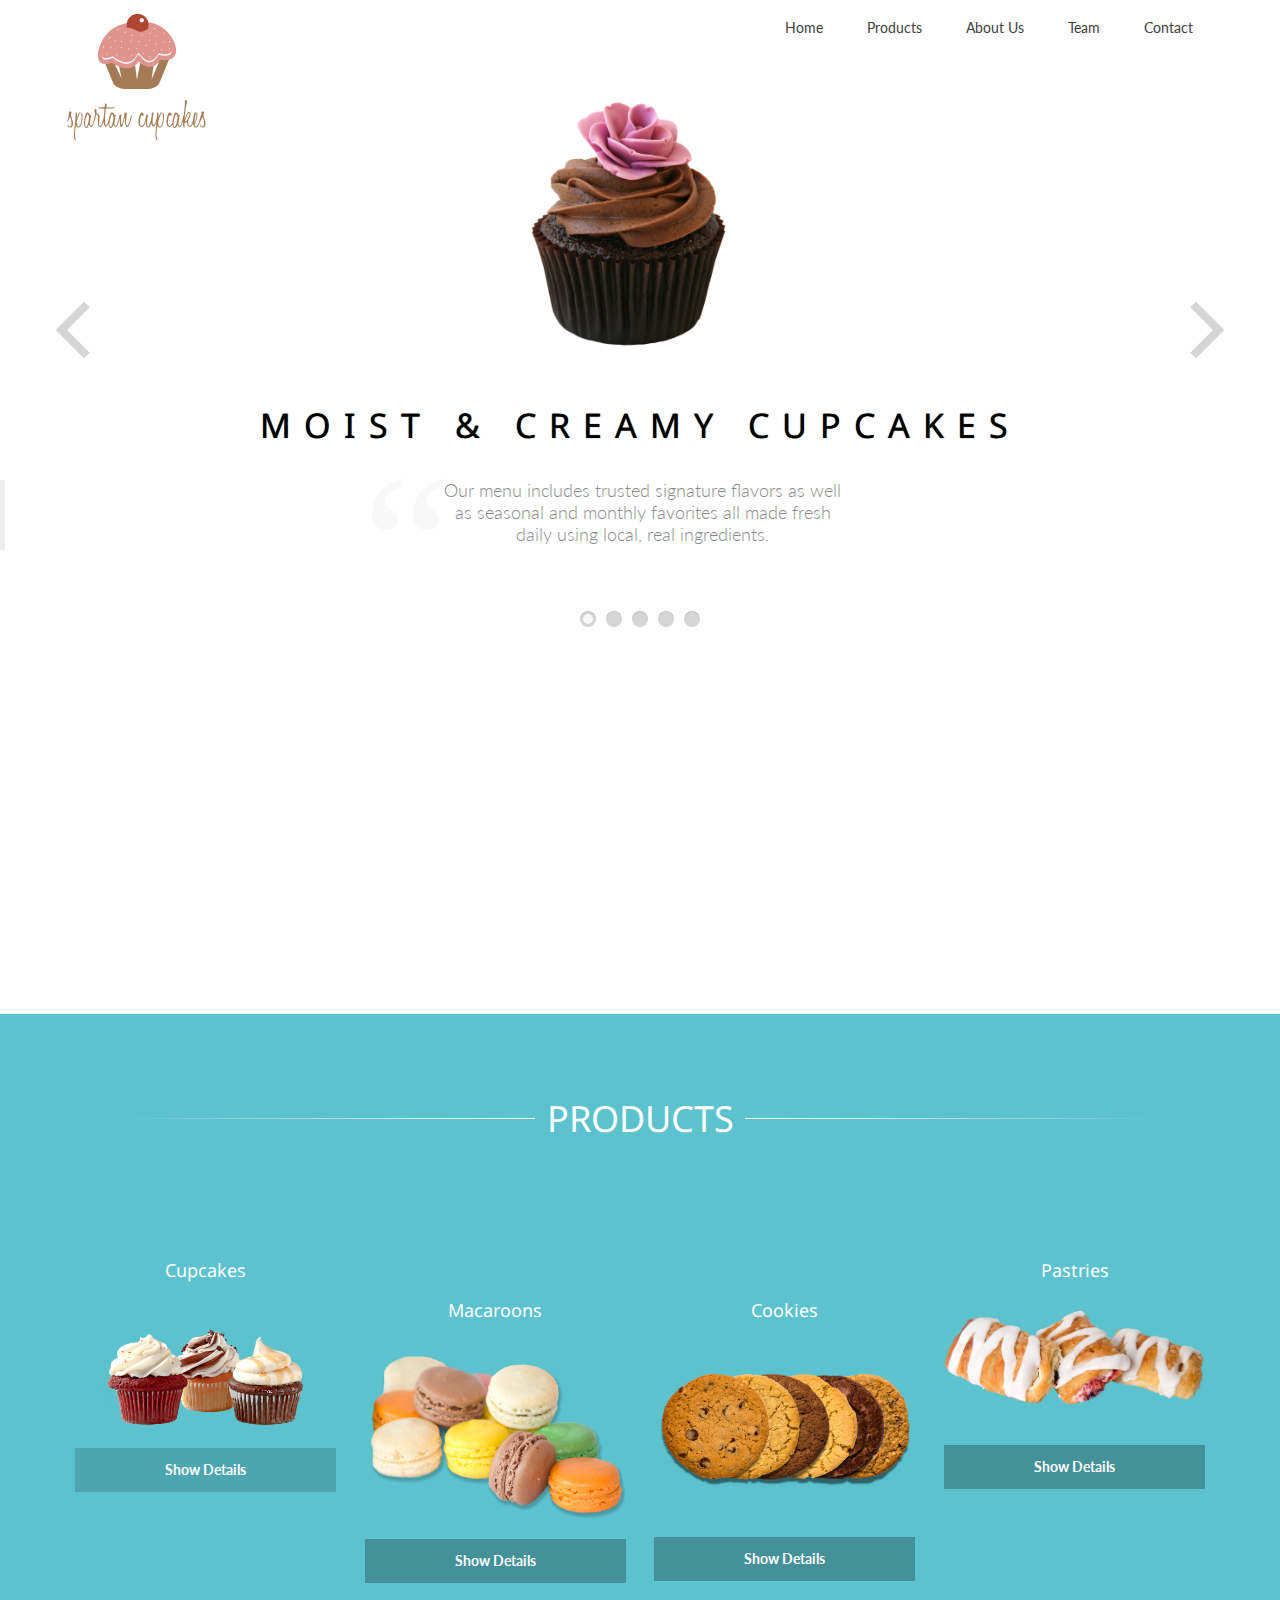
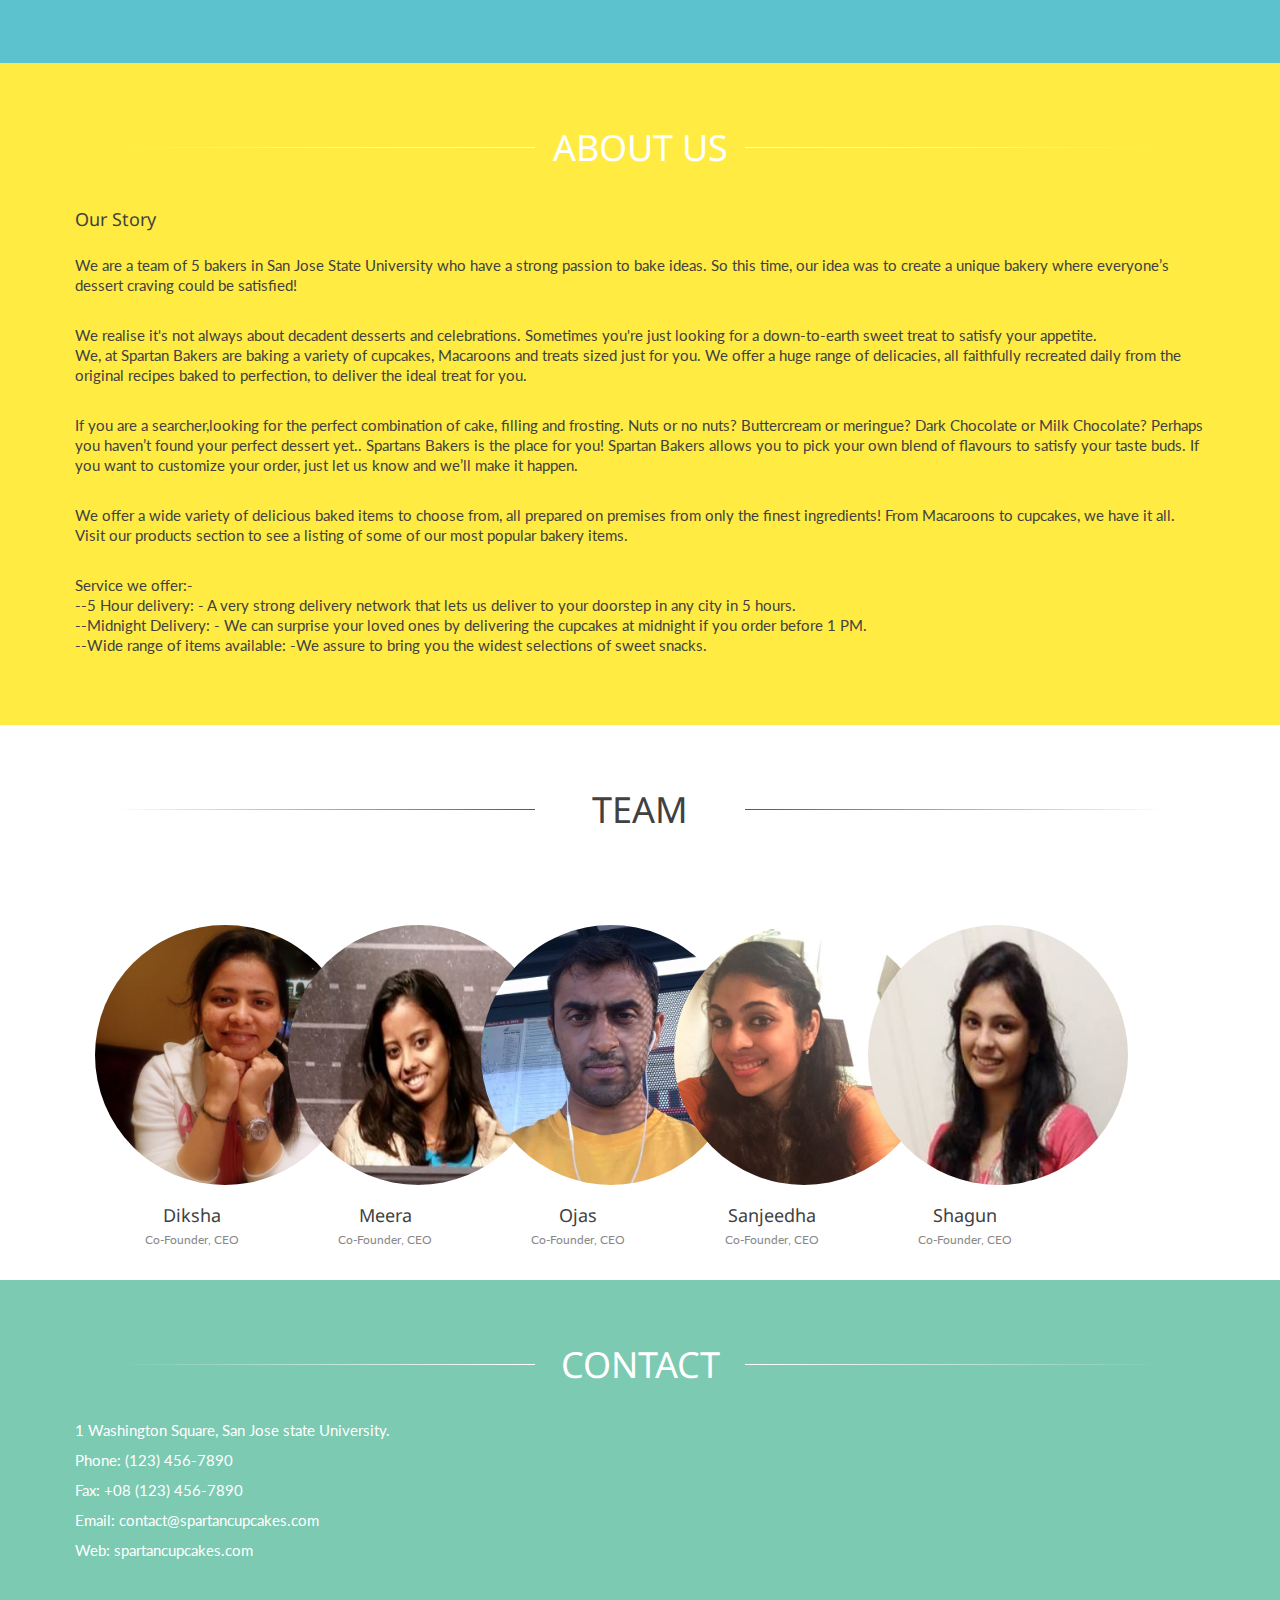
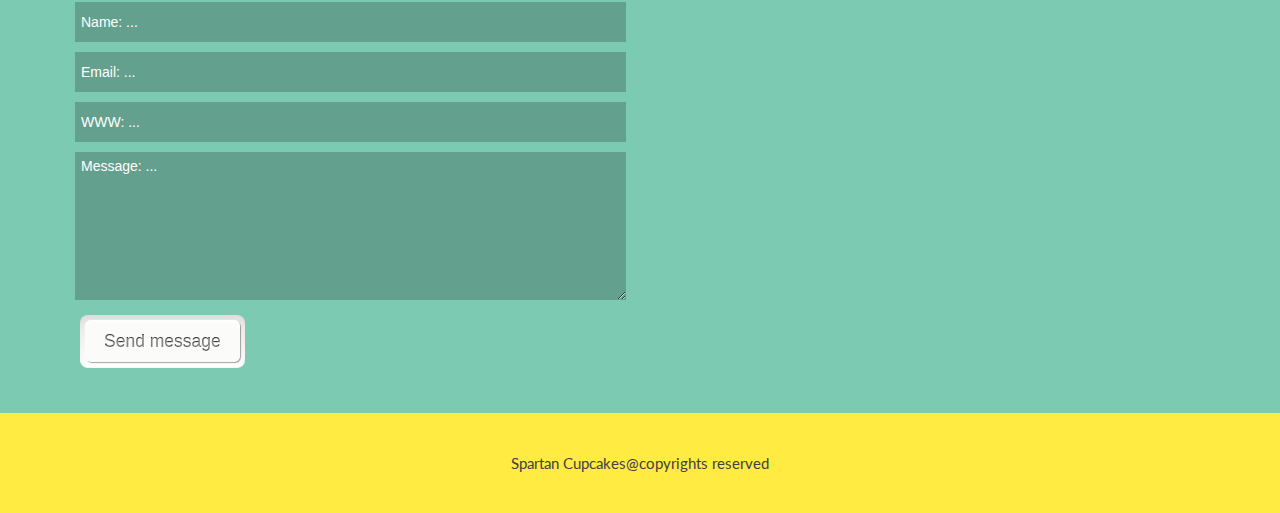
<file: index.html>
<!DOCTYPE html>
<html lang="en">
<head>

	<!-- start: Meta -->
	<meta charset="utf-8">
	<title>Spartan Cupcakes</title> 

    <!-- start: CSS -->
    <link href="css/bootstrap.min.css" rel="stylesheet">
    <link href="css/bootstrap-responsive.min.css" rel="stylesheet">
	<link href="css/style.css" rel="stylesheet">
	<link href="css/slider1.css" rel="stylesheet">
	<link href="css/slider2.css" rel="stylesheet">
	<link href="css/slider3.css" rel="stylesheet">
	<link rel="stylesheet" type="text/css" href="http://fonts.googleapis.com/css?family=Droid+Sans:400,700">
	<link rel="stylesheet" type="text/css" href="http://fonts.googleapis.com/css?family=Droid+Serif">
	<link rel="stylesheet" type="text/css" href="http://fonts.googleapis.com/css?family=Boogaloo">
	<link rel="stylesheet" type="text/css" href="http://fonts.googleapis.com/css?family=Economica:700,400italic">
     <link rel="stylesheet" type="text/css" href="http://fonts.googleapis.com/css?family=Tangerine:400"/>
	<!-- end: CSS -->

    <!-- Le HTML5 shim, for IE6-8 support of HTML5 elements -->
    <!--[if lt IE 9]>
      <script src="http://html5shim.googlecode.com/svn/trunk/html5.js"></script>
    <![endif]-->

</head>
<body>
	
	<!--start: Header -->
	<header>
		
		<!--start: Container -->
		<div class="container">
						
			<!--start: Row -->
			<div class="row-fluid">
					
				<!--start: Navigation -->
				<div class="navigation"> 
				
					<div class="navbar">
                       
			    		<div class="navbar-inner">
			          		<a class="btn btn-navbar btnOverlay" data-toggle="collapse" data-target=".nav-collapse">
			            		menu
			          		</a>
			          		<div class="nav-collapse collapse">
                                 <img src="img/logo.png"/>
			            		<ul class="nav">
                                    
									<li><a href="#" class="Home">Home</a></li>
<!--			              			<li><a href="#" class="Products">Blog</a></li>-->
									<li><a href="#" class="pricing">Products</a></li>
<!--									<li><a href="#" class="portfolio">Portfolio</a></li>-->
									<li><a href="#" class="about">About Us</a></li>
									<li><a href="#" class="team">Team</a></li>
									<li><a href="#" class="contact">Contact</a></li>
			            		</ul>
			          		</div>
			        	</div>
			      	</div>
				
				
				</div>	
				<!--end: Navigation -->	
					
			</div>
			<!--end: Row -->
			
		</div>
		<!--end: Container-->			
			
	</header>
	<!--end: Header-->
	<!-- start: 1st Page - Home -->
	<div id="home">

		<div class="demo-1">

	        <div id="slider" class="sl-slider-wrapper">

				<div class="sl-slider">

					<div class="sl-slide bg-1" data-orientation="horizontal" data-slice1-rotation="-25" data-slice2-rotation="-25" data-slice1-scale="2" data-slice2-scale="2">
						<div class="sl-slide-inner">
							<div class="deco"><img src="img/cupcakee.png" width="200" height="200"/></div>
							<h2>Moist & Creamy Cupcakes</h2>
							<blockquote><p>Our menu includes trusted signature flavors as well as seasonal and monthly favorites all made fresh daily using local, real ingredients.</p></blockquote>
						</div>
					</div>

					<div class="sl-slide bg-2" data-orientation="vertical" data-slice1-rotation="10" data-slice2-rotation="-15" data-slice1-scale="1.5" data-slice2-scale="1.5">
						<div class="sl-slide-inner">
							<div class="deco"><img src="img/Macaroon.png" width="200" height="200"/></div>
							<h2>Sinfully Delicious Macaroons</h2>
							<blockquote><p>From time-tested flavors, like raspberry, to the seasonal flavor like pumpkin, our pastry chefs are dedicated to pleasing your taste buds with our Macaroons.</p></blockquote>
						</div>
					</div>

					<div class="sl-slide bg-3" data-orientation="horizontal" data-slice1-rotation="3" data-slice2-rotation="3" data-slice1-scale="2" data-slice2-scale="1">
						<div class="sl-slide-inner">
							<div class="deco"><img src="img/Prod_pastries.png" width="400" height="800"/></div>
							<h2>Gourmet Pastries</h2>
							<blockquote><p>From Bagels to creme Brulee, our chefs are developing flavors to tingle your taste buds with crunchy and creamy puff pastries</p></blockquote>
						</div>
					</div>


					<div class="sl-slide bg-5" data-orientation="horizontal" data-slice1-rotation="-5" data-slice2-rotation="10" data-slice1-scale="2" data-slice2-scale="1">
						<div class="sl-slide-inner">
							<div class="deco"><img src="img/cookie.png" width="200" height="200"/></div>
							<h2>Frosty & Glutten-Free Cookies</h2>
							<blockquote><p>From snickerdoodle to chocolate chip cookies, frosted sugar cookies to fudgy brownies, now you can enjoy our New gluten-free desserts!</p></blockquote>
						</div>
					</div>
				</div><!-- /sl-slider -->

				<nav id="nav-arrows" class="nav-arrows">
					<span class="nav-arrow-prev">Previous</span>
					<span class="nav-arrow-next">Next</span>
				</nav>

				<nav id="nav-dots" class="nav-dots">
					<span class="nav-dot-current"></span>
					<span></span>
					<span></span>
					<span></span>
					<span></span>
				</nav>

			</div><!-- /slider-wrapper -->

	    </div>

	</div>
	<!-- end: 1st Page - Home -->
	
	<!-- start: 2nd Page - Services -->
	<div id="services" class="color black">
		
		<!--start: Container -->
		<div class="container">

			<iframe src="https://publish.animatron.io/57245970eb3b7c02fe9d38e7?c=1&w=640&h=360&r=1&a=1" width="640" height="360" frameborder="0" style="padding-left: 0px;
    margin-left: 400px;">
            
    

            </iframe>
		
		</div>
		<!--end: Container -->
		
	</div>
	<!-- end: 2nd Page - Services -->
	
	<!-- start: 3rd Page - Pricing Tables -->
	<div id="pricing" class="color blue">
		
		<!--start: Container -->
		<div class="container">

			<!--start: Wrapper -->
			<div class="wrapper span12">

							<!-- start: Page Title -->
			<div id="page-title">

				<div id="page-title-inner">
<br>
					<h2><span>Products</span></h2>

				</div>	

			</div>
			<!-- end: Page Title -->
				
			<!-- start: Table -->
			<div>
	<br>			<br><br><br>
				<!-- start: Row -->
				<div class="row-fluid">
					
					<div class="span3">
						<div>
							<div class="color-cccddd">
								<center><h3>Cupcakes</h3></center>
								<h4><span class="price"><br></span></h4>
								<ul>
									<img src="img/Prod_cupcakes.png"/>
								</ul><br/>
								<a href="cupcakes.html" class="buy"><span>Show Details</span></a>
							</div>
						</div>
					</div>

					<div class="span3">
						<br><br><div>
							<div class="color-666777">
								<center><h3>Macaroons</h3></center>
								<h4><span class="price"><br></span></h4>
								<ul>
									<img src="img/Prod_mac.png"/>
								</ul><br>
								<a href="macaroons.html" class="buy"><span>Show Details</span></a>
							</div>
						</div>
					</div>	

					<div class="span3">
						<br><br><div>
							<div class="color-666777">
								<center><h3>Cookies</h3></center>
								<h4><span class="price"><br></span> <span class="time"></span></h4>
								<ul>
									<img src="img/Prod_cookies.png"/>
								</ul><br>
								<a href="cookies.html" class="buy"><span>Show Details</span></a>
							</div>
						</div>
					</div>

					<div class="span3">
						<div>
							<div class="color-666777">
								<center><h3>Pastries</h3></center>
								<h4><span class="price"><br></span> <span class="time"></span></h4>
								<ul>
									<img src="img/Prod_pastries.png"/>
								</ul><br><br/>
								<a href="pastries.html" class="buy"><span>Show Details</span></a>
							</div>
						</div>
					</div>
				
				</div>
				<!--end: Row -->

			</div>
			<!-- end: Table -->
			</div>
			<!-- end: Wrapper -->
		
		</div>
		<!--end: Container -->
		<br><br><br>
	</div>
	<!-- end: 3rd Page - Pricing Tables -->
	
	
	<!-- start: 5th Page - About -->
	<div id="about" class="color yellow">
		
		<!--start: Container -->
		<div class="container">

			<!--start: Wrapper -->
			<div class="wrapper span12">

							<!-- start: Page Title -->
			<div id="page-title">

				<div id="page-title-inner">

						<h2><span>About Us</span></h2>

				</div>	

			</div>
			<!-- end: Page Title -->				
		
			<!--start: Row -->
	    	<div class="row-fluid">
		
				<div class="span12">
					
					<!-- start: About Us -->
					<div id="story">
						<h3>Our Story</h3><br/>
						<p>
							We are a team of 5 bakers in San Jose State University who have a strong passion to bake ideas.
							So this time, our idea was to create a unique bakery where everyone’s dessert craving could be satisfied! </p><br>
							<p>
							We realise it's not always about decadent desserts and celebrations. 
							Sometimes you're just looking for a down-to-earth sweet treat to satisfy your appetite. <br>
							We, at Spartan Bakers are baking a variety of cupcakes, Macaroons and treats sized just for you.
							We offer a huge range of delicacies, all faithfully recreated daily 
							from the original recipes baked to perfection, to deliver the ideal treat for you.
							</p><br>			
							<p>	If you are a searcher,looking for the perfect combination of cake, 
							filling and frosting. Nuts or no nuts? Buttercream or meringue? Dark Chocolate or Milk Chocolate?
							Perhaps you haven’t found your perfect dessert yet.. Spartans Bakers is the place for you!
							Spartan Bakers allows you to pick your own blend of flavours to satisfy your taste buds.
							If you want to customize your order, just let us know and we’ll make it happen.
							</p><br>
							<p>We offer a wide variety of delicious baked items to choose from, 
							all prepared on premises from only the finest ingredients! 
							From Macaroons to cupcakes, we have it all. Visit our products section to see a listing of some of our most popular bakery items.</p>
							<br>
							Service we offer:-<br>
							--5 Hour delivery: - A very strong delivery network that lets us deliver to your doorstep in any city in 5 hours.<br>
							--Midnight Delivery: - We can surprise your loved ones by delivering the cupcakes at midnight if you order before 1 PM.<br>
							--Wide range of items available: -We assure to bring you the widest selections of sweet snacks.<br>
					</p><br><br>
					</div>	
					<!-- end: About Us -->

				
			<!--end: Row -->
			</div>
			<!-- end: Wrapper -->
		
		</div>
		<!--end: Container -->
		
	</div>
	<!-- end: 5th Page - About -->
	
	<!-- start: 6th Page - Team -->
	<div id="team" class="color white">
		
		<!--start: Container -->
		<div class="container">

			<!--start: Wrapper -->
			<div class="wrapper span12">

				<!-- start: Page Title -->
<div id="page-title">

	<div id="page-title-inner">

			<h2><span>Team</span></h2>
<br><br/></br>
	</div>	

</div>
<!-- end: Page Title -->				

<!-- start: Row -->
<div class="row-fluid">
	
	<div class ="span12">
		
		<!-- start: Team -->	
		<div id="team">
						
			<!-- start: Row -->
			<div class="row-fluid">
			
				<!-- start: About Member -->
				<div class="span2">
					<div class="avatar">
						<img class="img-circle" src="img/diksha.jpg" alt="team member">
					</div>	<br><br/>
					<div class="team-name"><span style="margin-left:70px;">Diksha</span></div>
					<div class="position"><span style="margin-left:70px;">Co-Founder, CEO</span></div>
<!--
					<p>
						Lorem ipsum dolor sit amet, consectetuer adipiscing elit, sed diam nonummy nibh euismod tincidunt ut laoreet dolore magna aliquam erat volutpat. Ut wisi enim ad minim veniam, quis nostrud exerci tation ullamcorper suscipit lobortis nisl ut aliquip ex ea commodo consequat. 
					</p>
-->
<!--
					<div class="social_profiles">
						<ul class="social-bookmarks">
							<li class="facebook"><a href="">facebook</a></li>
							<li class="flickr"><a href="">flickr</a></li>
							<li class="linkedin"><a href="#">linkedin</a></li>
							<li class="twitter"><a href="#">twitter</a></li>
						</ul>
					</div>	
-->
				</div>
				<!-- end: About Member -->
				
				<hr class="clean visible-phone">

				<!-- start: About Member -->
				<div class="span2">
					<div class="avatar">
						<img class="img-circle" src="img/meera.jpg" alt="team member">
					</div>	
					<div class="team-name"><span style="margin-left:70px;">Meera</span></div>
					<div class="position"><span style="margin-left:70px;">Co-Founder, CEO</span></div>
<!--
					<p>
						Lorem ipsum dolor sit amet, consectetuer adipiscing elit, sed diam nonummy nibh euismod tincidunt ut laoreet dolore magna aliquam erat volutpat. Ut wisi enim ad minim veniam, quis nostrud exerci tation ullamcorper suscipit lobortis nisl ut aliquip ex ea commodo consequat. 
					</p>
-->
<!--
					<div class="social_profiles">
						<ul class="social-bookmarks">
							<li class="facebook"><a href="">facebook</a></li>
							<li class="flickr"><a href="">flickr</a></li>
							<li class="linkedin"><a href="#">linkedin</a></li>
							<li class="twitter"><a href="#">twitter</a></li>
						</ul>
					</div>	
-->
				</div>
				<!-- end: About Member -->
				
				<hr class="clean visible-phone">
				
				<!-- start: About Member -->
				<div class="span2">
					<div class="avatar">
						<img class="img-circle" src="img/ojas.jpg" alt="team member">
					</div>	
					<div class="team-name"><span style="margin-left:70px;">Ojas</span></div>
					<div class="position"><span style="margin-left:70px;">Co-Founder, CEO</span></div>
<!--
					<p>
						Lorem ipsum dolor sit amet, consectetuer adipiscing elit, sed diam nonummy nibh euismod tincidunt ut laoreet dolore magna aliquam erat volutpat. Ut wisi enim ad minim veniam, quis nostrud exerci tation ullamcorper suscipit lobortis nisl ut aliquip ex ea commodo consequat. 
					</p>
-->
<!--
					<div class="social_profiles">
						<ul class="social-bookmarks">
							<li class="facebook"><a href="">facebook</a></li>
							<li class="flickr"><a href="">flickr</a></li>
							<li class="linkedin"><a href="#">linkedin</a></li>
							<li class="twitter"><a href="#">twitter</a></li>
						</ul>
					</div>	
-->
				</div>
				<!-- end: About Member -->
				
				<hr class="clean visible-phone">

				<!-- start: About Member -->
				<div class="span2">
					<div class="avatar">
						<img class="img-circle" src="img/sanjeedha.jpg" alt="team member">
					</div>	
					<div class="team-name"><span style="margin-left:70px;">Sanjeedha</span></div>
					<div class="position"><span style="margin-left:70px;">Co-Founder, CEO</span></div>
<!--
					<p>
						Lorem ipsum dolor sit amet, consectetuer adipiscing elit, sed diam nonummy nibh euismod tincidunt ut laoreet dolore magna aliquam erat volutpat. Ut wisi enim ad minim veniam, quis nostrud exerci tation ullamcorper suscipit lobortis nisl ut aliquip ex ea commodo consequat. 
					</p>
-->
<!--
					<div class="social_profiles">
						<ul class="social-bookmarks">
							<li class="facebook"><a href="">facebook</a></li>
							<li class="flickr"><a href="">flickr</a></li>
							<li class="linkedin"><a href="#">linkedin</a></li>
							<li class="twitter"><a href="#">twitter</a></li>
						</ul>
					</div>	
-->
				</div>
				<!-- end: About Member -->
				<hr class="clean visible-phone">
				<!-- start: About Member -->
				<div class="span2">
					<div class="avatar">
						<img class="img-circle" src="img/shagun.jpg" alt="team member">
					</div>	
					<div class="team-name"><span style="margin-left:70px;">Shagun</span></div>
					<div class="position"><span style="margin-left:70px;">Co-Founder, CEO</span></div>
<!--
					<p>
						Lorem ipsum dolor sit amet, consectetuer adipiscing elit, sed diam nonummy nibh euismod tincidunt ut laoreet dolore magna aliquam erat volutpat. Ut wisi enim ad minim veniam, quis nostrud exerci tation ullamcorper suscipit lobortis nisl ut aliquip ex ea commodo consequat. 
					</p>
-->
<!--
					<div class="social_profiles">
						<ul class="social-bookmarks">
							<li class="facebook"><a href="">facebook</a></li>
							<li class="flickr"><a href="">flickr</a></li>
							<li class="linkedin"><a href="#">linkedin</a></li>
							<li class="twitter"><a href="#">twitter</a></li>
						</ul>
					</div>	
-->
				</div>
				<!-- end: About Member --><br><br/></br>
				
				<hr class="clean visible-phone">	
			
			</div>
			<!-- end: Row -->

		</div>
		<!-- end: Team -->
		
	</div>	
	
</div>	
<!-- end: Row -->
			</div>
			<!-- end: Wrapper -->
		
		</div>
		<!--end: Container -->
		
	</div>
	<!-- end: 6th Page - Team -->
	
	<!-- start: 7th Page - Contact -->
	<div id="mapBg"></div>
	<div id="contact" class="color blue transparent">
		
		<!--start: Container -->
		<div class="container">

			<!--start: Wrapper -->
			<div class="wrapper span12">

				
	
			<!-- start: Page Title -->
			<div id="page-title">

				<div id="page-title-inner">

						<h2><span>Contact</span></h2>

				</div>	

			</div>
			<!-- end: Page Title -->
			
			<!-- start: Row -->
			<div class="row-fluid">		
				
				<div class="span12">
					
					<!-- start: Contact Info -->
                   <p>1 Washington Square,
					San Jose state University.</p> 
					<p>Phone: (123) 456-7890</p> 
                    <p>Fax: +08 (123) 456-7890</p>
                    <p>Email: contact@spartancupcakes.com </p>
					<p>Web: spartancupcakes.com</p>
					<!-- end: Contact Info -->
				
				</div>	
			
			</div>
			<!-- end: Row -->
			
			<hr class="clean">
			
			<!-- start: Row -->
			<div class="row-fluid">		
			
				<!-- start: Map -->
				<div class="span6">
					
					<!-- start: Contact Form -->
					<div id="contact-form">

						<form method="post" action="">
							
							<fieldset>
								
								<input tabindex="4" id="name" name="name" type="text" value="" class="span12" placeholder="Name: ..." >
								<input tabindex="2" id="email" name="email" type="text" value="" class="span12" placeholder="Email: ...">
								<input tabindex="3" id="www" name="www" type="text" value="" class="span12" placeholder="WWW: ...">
								<textarea tabindex="3" class="input-xlarge span12" id="message" name="body" rows="7" placeholder="Message: ..."></textarea>

								<div class="actions">
									<button tabindex="3" type="submit" class="btn btn-succes btn-large">Send message</button>
								</div>
								
							</fieldset>

						</form>

					</div>
					<!-- end: Contact Form -->
					

				</div>
				<!-- end: Map -->
				
				<div class="span6">
					
					<!-- starts: Google Maps -->
					<script src="http://ajax.googleapis.com/ajax/libs/jquery/1.7.1/jquery.min.js"></script>
					<div id="googlemaps">
						<div id="map" class="google-map google-map-full"></div>
					</div>
					<script src="http://maps.google.com/maps/api/js?sensor=true"></script>
					<script src="js/jquery.gmap.min.js"></script>
					<script type="text/javascript">
						$('#map').gMap({
							controls: {
								panControl: false,
								zoomControl: false,
								mapTypeControl: false,
								scaleControl: false,
								streetViewControl: false,
								overviewMapControl: false
							},
							maptype: 'ROADMAP',
							scrollwheel: true,
							zoom: 13,
							markers: [
								{
									address: 'san jose state university,CA', // Your Adress Here
									html: '',
									popup: false,
								}

							],

						});
						
						$('#mapBg').gMap({
							controls: {
								panControl: false,
								zoomControl: false,
								mapTypeControl: false,
								scaleControl: false,
								streetViewControl: false,
								overviewMapControl: false
							},
							maptype: 'ROADMAP',
							scrollwheel: true,
							zoom: 13,
							markers: [
								{
									address: 'San Jose state University, CA', // Your Adress Here
									html: '',
									popup: false,
								}

							],

						});
						
					</script>
					<!-- end: Google Maps -->
				
				</div>	
			
			</div>
			<!-- end: Row -->

			</div>
			<!-- end: Wrapper -->
		
		</div>
		<!--end: Container -->
		
	</div>
	<!-- end: 7th Page - Contact -->

	

	<footer>
		
		<div id="copyright">
			Spartan Cupcakes@copyrights reserved
		</div>
<!--
		<div id="social">
			<a href="http://facebook.com/BootstrapMaster" rel="tooltip" title="Facebook" class="facebook">Facebook</a>
			<a href="http://facebook.com/BootstrapMaster" rel="tooltip" title="Twitter" class="twitter">Twitter</a>
			<a href="http://BootstrapMaster.com/feed/" rel="tooltip" title="RSS" class="rss">RSS</a>
			<a href="#" rel="tooltip" title="Github" class="github">Github</a>
			<a href="#" rel="tooltip" title="LinkedIn" class="linkedin">LinkedIn</a>
			<a href="#" rel="tooltip" title="Pintrest" class="pintrest">Pintrest</a>
			<a href="#" rel="tooltip" title="Vimeo" class="vimeo">Vimeo</a>
			<a href="#" rel="tooltip" title="YouTube" class="youtube">YouTube</a>
		</div>	
-->
		
	</footer>	

<!-- start: Java Script -->
<!-- Placed at the end of the document so the pages load faster -->
<script type="text/javascript" src="http://ajax.googleapis.com/ajax/libs/jquery/1.8.2/jquery.min.js"></script>
<script type="text/javascript" src="js/isotope.js"></script>
<script type="text/javascript" src="js/jquery.imagesloaded.js"></script>
<script type="text/javascript" src="js/bootstrap.min.js"></script>
<script type="text/javascript" src="js/flexslider.js"></script>
<script type="text/javascript" src="js/carousel.js"></script>
<script type="text/javascript" src="js/fancybox.js"></script>
<script type="text/javascript" src="js/twitter.js"></script>
<script type="text/javascript" src="js/modernizr.custom.79639.js"></script>
<script type="text/javascript" src="js/jquery.ba-cond.min.js"></script>
<script type="text/javascript" src="js/jquery.slitslider.js"></script>

<script type="text/javascript" src="js/excanvas.js"></script>
<script type="text/javascript" src="js/jquery.flot.min.js"></script>
<script type="text/javascript" src="js/jquery.flot.pie.min.js"></script>
<script type="text/javascript" src="js/jquery.flot.stack.js"></script>
<script type="text/javascript" src="js/jquery.flot.resize.min.js"></script>

<script defer="defer" src="js/custom.js"></script>
<script type="text/javascript">	
	$(function() {
	
		var Page = (function() {

			var $navArrows = $( '#nav-arrows' ),
				$nav = $( '#nav-dots > span' ),
				slitslider = $( '#slider' ).slitslider( {
					onBeforeChange : function( slide, pos ) {

						$nav.removeClass( 'nav-dot-current' );
						$nav.eq( pos ).addClass( 'nav-dot-current' );

					}
				} ),

				init = function() {

					initEvents();
					
				},
				initEvents = function() {

					// add navigation events
					$navArrows.children( ':last' ).on( 'click', function() {

						slitslider.next();
						return false;

					} );

					$navArrows.children( ':first' ).on( 'click', function() {
						
						slitslider.previous();
						return false;

					} );

					$nav.each( function( i ) {
					
						$( this ).on( 'click', function( event ) {
							
							var $dot = $( this );
							
							if( !slitslider.isActive() ) {

								$nav.removeClass( 'nav-dot-current' );
								$dot.addClass( 'nav-dot-current' );
							
							}
							
							slitslider.jump( i + 1 );
							return false;
						
						} );
						
					} );

				};

				return { init : init };

		})();

		Page.init();
	
	});
</script>
       


      
<!-- end: Java Script -->

</body>
</html>
</file>
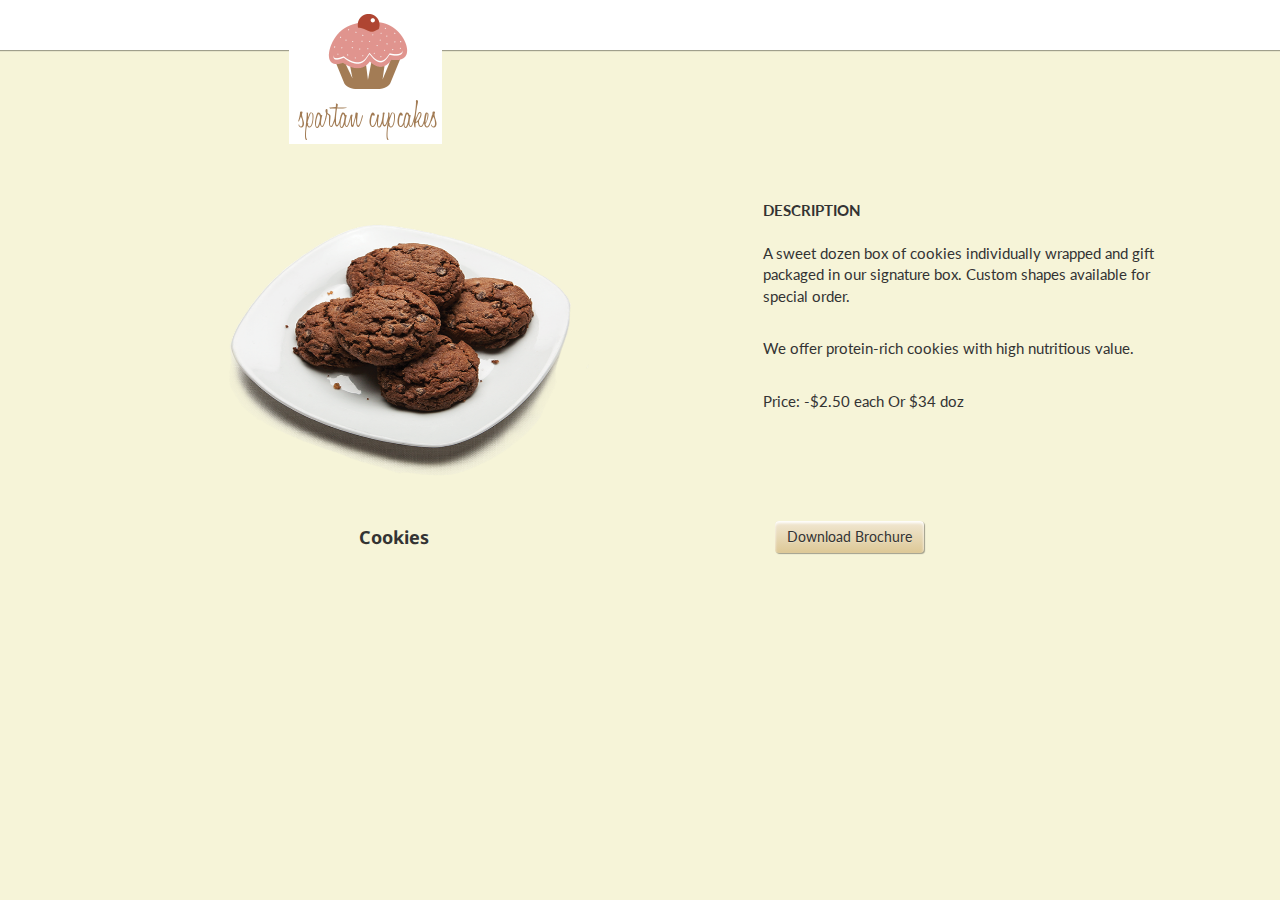
<file: cookies.html>
<!DOCTYPE html>
<html>
<head>



  <meta name="viewport" content="width=device-width, initial-scale=1">
  <link rel="stylesheet" href="http://maxcdn.bootstrapcdn.com/bootstrap/3.3.6/css/bootstrap.min.css">
  <script src="https://ajax.googleapis.com/ajax/libs/jquery/1.12.0/jquery.min.js"></script>
  <script src="http://maxcdn.bootstrapcdn.com/bootstrap/3.3.6/js/bootstrap.min.js"></script>
  <link href="css/style.css" rel="stylesheet">

    <link href="css/bootstrap-responsive.min.css" rel="stylesheet">
	<link href="css/style.css" rel="stylesheet">
	<link href="css/slider1.css" rel="stylesheet">
	<link href="css/slider2.css" rel="stylesheet">
	<link href="css/slider3.css" rel="stylesheet">
	<link rel="stylesheet" type="text/css" href="http://fonts.googleapis.com/css?family=Droid+Sans:400,700">
	<link rel="stylesheet" type="text/css" href="http://fonts.googleapis.com/css?family=Droid+Serif">
	<link rel="stylesheet" type="text/css" href="http://fonts.googleapis.com/css?family=Boogaloo">
	<link rel="stylesheet" type="text/css" href="http://fonts.googleapis.com/css?family=Economica:700,400italic">
     <link rel="stylesheet" type="text/css" href="http://fonts.googleapis.com/css?family=Tangerine:400"/>
  
  <style>
  .modal-header, h4, .close {
      background-color: #F6F4D8;
      text-align: center;
      font-size: 30px;
  }
  .modal-footer {
      background-color: #F6F4D8;
  }
  
.nav-tabs>li>a:hover, .nav>li>a:focus, .nav>li>a:hover {
    background-color: #F6F4D8;
}

.btn-custom {
  background-color: hsl(42, 52%, 73%) !important;
  background-repeat: repeat-x;
  filter: progid:DXImageTransform.Microsoft.gradient(startColorstr="#f1e8d4", endColorstr="#ddc896");
  background-image: -khtml-gradient(linear, left top, left bottom, from(#f1e8d4), to(#ddc896));
  background-image: -moz-linear-gradient(top, #f1e8d4, #ddc896);
  background-image: -ms-linear-gradient(top, #f1e8d4, #ddc896);
  background-image: -webkit-gradient(linear, left top, left bottom, color-stop(0%, #f1e8d4), color-stop(100%, #ddc896));
  background-image: -webkit-linear-gradient(top, #f1e8d4, #ddc896);
  background-image: -o-linear-gradient(top, #f1e8d4, #ddc896);
  background-image: linear-gradient(#f1e8d4, #ddc896);
  border-color: #ddc896 #ddc896 hsl(42, 52%, 69%);
  color: #333 !important;
  text-shadow: 0 1px 1px rgba(255, 255, 255, 0.26);
  -webkit-font-smoothing: antialiased;
}

.modal-content  {
    -webkit-border-radius: 5px ;
    -moz-border-radius: 5px ;
    border-radius: 5px; 
}
  </style>
</head>
<body style="background-color:#F6F4D8">
	
	
	<!--start: Header -->
	<header>
		
		<!--start: Container -->
		<div class="container">
						
			<!--start: Row -->
			<div class="row-fluid">
					
				<!--start: Navigation -->
				<div class="navigation"> 
				
					<div class="navbar">
                       
			    		<div class="navbar-inner">
			          		
			          		<div class="nav-collapse">
                                <a href="index.html">
                                    <img src="img/logo.png"/></a>

			          		</div>
			        	</div>
			      	</div>
				
				
				</div>	
				<!--end: Navigation -->	
					
			</div>
			<!--end: Row -->
			
		</div>
		<!--end: Container-->			
			
	</header>
	<!--end: Header-->
	<br><br><br><br><br><br><br>
	<!--start: Container -->
		<div class="container">
						
			<!--start: Row -->
			<div class="row-fluid">
			<div class="span2">
			
			</div>
			<div class="span4">
			<center><img src="img/cook.png" style="height:300px; width:360px;"/></center>
			<br/>
			</div>
			<div class="span1">
			
			</div>
			<div class="span4">
			<b>DESCRIPTION</b>
			<br><p><br>
			A sweet dozen box of cookies individually wrapped and gift packaged in our signature box. Custom shapes available for special order. 
			</p><br>
			<p>
			We offer protein-rich cookies with high nutritious value.
			</p><br>
			<p>Price: -$2.50 each Or $34 doz</p>
			</div>
			<div class="span1">
			
			</div>
			<!--end: Row -->
			
		</div>
		<!--end: Container-->
		<div class="container">
						
			<!--start: Row -->
			<div class="row-fluid">
			<div class="span2">
			
			</div>
			<div class="span4">
			<h3><b><span style="margin-left:120px;">Cookies</span></b></h3>
			<br/>
			</div>
			<div class="span1">
			
			</div>
			<div class="span4">

<div class="container">
  <!-- Trigger the modal with a button -->
  <button type="button" class="btn btn-custom" id="myBtn">Download Brochure</button>

  <!-- Modal -->
  <div class="modal fade" id="myModal" role="dialog">
    <div class="modal-dialog">
    
      <!-- Modal content-->
      <div class="modal-content" style="border-radius:5px;">
        <div class="modal-header">
          <button type="button" class="close" data-dismiss="modal">&times;</button>
          <h5><span class="glyphicon glyphicon-lock"></span>&nbsp;Please login or register to download!</h5>
        </div>
        <div class="modal-body" style="padding:40px 50px;">
<ul class="nav nav-tabs">
  <li class="active"><a data-toggle="tab" href="#Login">Login</a></li>
  <li><a data-toggle="tab" href="#Register">Register</a></li>
</ul>          
<br>

 <div class="tab-content">
    <div id="Login" class="tab-pane fade in active">
     <form role="form" class="logi">
            <div class="form-group">
              <label for="usrnameL"><span class="glyphicon glyphicon-user"></span> Username</label>
              <input type="email" class="form-control" id="usrnameL" name="usrnameL" placeholder="Enter email">
            </div>
            <div class="form-group">
              <label for="pswL"><span class="glyphicon glyphicon-eye-open"></span> Password</label>
              <input type="password" class="form-control" id="pswL" name="pswL" placeholder="Enter password">
            </div>
            <div class="checkbox">
              <label><input type="checkbox" value="" checked>Remember me</label>
            </div>
              <button type="submit" id="log" class="btn-custom"><span class="glyphicon glyphicon-off"></span> Login</button>
          </form>


	 </div>
    <div id="Register" class="tab-pane fade">

			<form role="form" class="regi">
            <div class="form-group">
              <label for="usrnameR"> Username</label>
              <input type="email" class="form-control" id="usrnameR" name="usrnameR" placeholder="Enter email">
            </div>
            <div class="form-group">
              <label for="pswR">Password</label>
              <input type="password" class="form-control" id="pswR" name="pswR" placeholder="Enter password">
            </div>
              <button type="submit" id="reg" class="btn-custom">Register</button>
          </form>	
	</div>
  </div>




        </div>

        <div class="modal-footer">
        </div>
      </div>
      
    </div>
  </div> 
</div>
</div>
			<div class="span1">
			
			</div>
			<!--end: Row -->
		</div>	
		</div>
		<!--end: Container-->	
 
</div>

</body>
<script>
    $(document).ready(function(){
        $("#myBtn").click(function(){
            $("#myModal").modal();
        });
    });
</script>
<script>
    $(function() {
//twitter bootstrap script
        $("button#reg").click(function(){
            $.ajax({
                type: "POST",
                url: "register.php",
                data: $('form.regi').serialize(),
                success: function(msg) {
                    alert("successfully registered!");
                }
            });
        });
    });

    $(function() {
//twitter bootstrap script
        $("button#log").click(function(){
            $.ajax({
                type: "POST",
                url: "login.php",
                data: $('form.logi').serialize(),
                success: function(msg) {
                    if(msg=="success") {
                        var a = $("<a>");
                        a.attr("href","Recipe.pdf").attr("download", "Recipe.pdf").appendTo("body");
                        a[0].click();
                        a.remove();

                    } else {
                        alert("login credentials do not match");
                    }
                }

            });
        });
    });



</script>
</html>
</file>
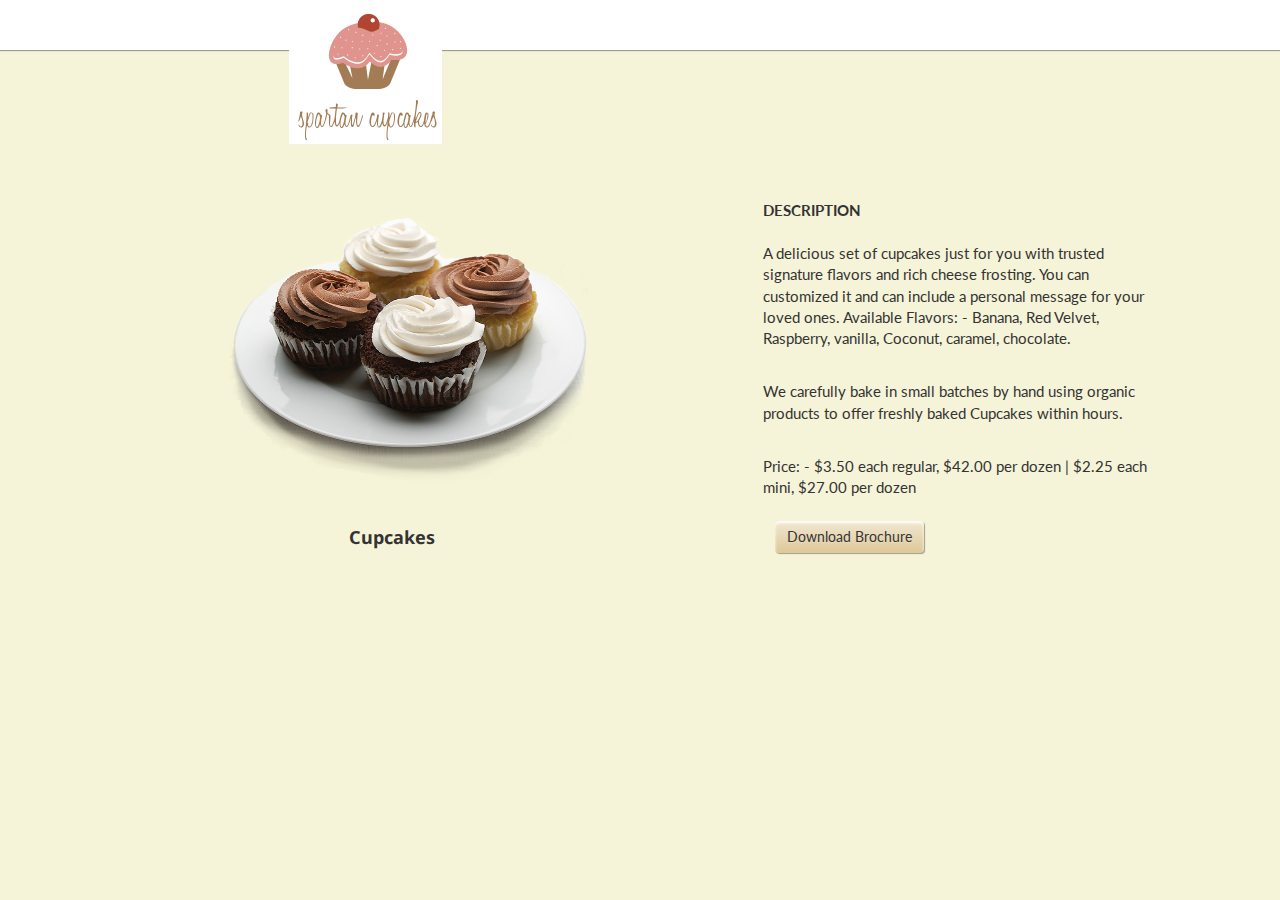
<file: cupcakes.html>
<!DOCTYPE html>
<html>
<head>



  <meta name="viewport" content="width=device-width, initial-scale=1">
  <link rel="stylesheet" href="http://maxcdn.bootstrapcdn.com/bootstrap/3.3.6/css/bootstrap.min.css">
  <script src="https://ajax.googleapis.com/ajax/libs/jquery/1.12.0/jquery.min.js"></script>
  <script src="http://maxcdn.bootstrapcdn.com/bootstrap/3.3.6/js/bootstrap.min.js"></script>
  <link href="css/style.css" rel="stylesheet">

    <link href="css/bootstrap-responsive.min.css" rel="stylesheet">
	<link href="css/style.css" rel="stylesheet">
	<link href="css/slider1.css" rel="stylesheet">
	<link href="css/slider2.css" rel="stylesheet">
	<link href="css/slider3.css" rel="stylesheet">
	<link rel="stylesheet" type="text/css" href="http://fonts.googleapis.com/css?family=Droid+Sans:400,700">
	<link rel="stylesheet" type="text/css" href="http://fonts.googleapis.com/css?family=Droid+Serif">
	<link rel="stylesheet" type="text/css" href="http://fonts.googleapis.com/css?family=Boogaloo">
	<link rel="stylesheet" type="text/css" href="http://fonts.googleapis.com/css?family=Economica:700,400italic">
     <link rel="stylesheet" type="text/css" href="http://fonts.googleapis.com/css?family=Tangerine:400"/>

  <style>
  .modal-header, h4, .close {
      background-color: #F6F4D8;
      text-align: center;
      font-size: 30px;
  }
  .modal-footer {
      background-color: #F6F4D8;
  }

.nav-tabs>li>a:hover, .nav>li>a:focus, .nav>li>a:hover {
    background-color: #F6F4D8;
}

.btn-custom {
  background-color: hsl(42, 52%, 73%) !important;
  background-repeat: repeat-x;
  filter: progid:DXImageTransform.Microsoft.gradient(startColorstr="#f1e8d4", endColorstr="#ddc896");
  background-image: -khtml-gradient(linear, left top, left bottom, from(#f1e8d4), to(#ddc896));
  background-image: -moz-linear-gradient(top, #f1e8d4, #ddc896);
  background-image: -ms-linear-gradient(top, #f1e8d4, #ddc896);
  background-image: -webkit-gradient(linear, left top, left bottom, color-stop(0%, #f1e8d4), color-stop(100%, #ddc896));
  background-image: -webkit-linear-gradient(top, #f1e8d4, #ddc896);
  background-image: -o-linear-gradient(top, #f1e8d4, #ddc896);
  background-image: linear-gradient(#f1e8d4, #ddc896);
  border-color: #ddc896 #ddc896 hsl(42, 52%, 69%);
  color: #333 !important;
  text-shadow: 0 1px 1px rgba(255, 255, 255, 0.26);
  -webkit-font-smoothing: antialiased;
}

.modal-content  {
    -webkit-border-radius: 5px ;
    -moz-border-radius: 5px ;
    border-radius: 5px;
}
  </style>
</head>
<body style="background-color:#F6F4D8">


	<!--start: Header -->
	<header>

		<!--start: Container -->
		<div class="container">

			<!--start: Row -->
			<div class="row-fluid">

				<!--start: Navigation -->
				<div class="navigation">

					<div class="navbar">

			    		<div class="navbar-inner">

			          		<div class="nav-collapse">
                                <a href="index.html">
                                 <img src="img/logo.png"/></a>

			          		</div>
			        	</div>
			      	</div>


				</div>
				<!--end: Navigation -->

			</div>
			<!--end: Row -->

		</div>
		<!--end: Container-->

	</header>
	<!--end: Header-->
	<br><br><br><br><br><br><br>
	<!--start: Container -->
		<div class="container">

			<!--start: Row -->
			<div class="row-fluid">
			<div class="span2">

			</div>
			<div class="span4">
			<center><img src="img/cup.png" style="height:300px; width:360px;"/></center>
			<br/>
			</div>
			<div class="span1">

			</div>
			<div class="span4">
			<b>DESCRIPTION</b><br/>
			<br><p>
			A delicious set of cupcakes just for you with trusted signature flavors and rich cheese frosting. You can customized it and can include a personal message for your loved ones.
Available Flavors: - Banana, Red Velvet, Raspberry, vanilla, Coconut, caramel, chocolate.

			</p><br>
			<p>
			We carefully bake in small batches by hand using organic products to offer freshly baked Cupcakes within hours.
			</p><br><p>
			Price: - $3.50 each regular, $42.00 per dozen   |   $2.25 each mini, $27.00 per dozen
			</p>
			</div>
			<div class="span1">

			</div>
			<!--end: Row -->

		</div>
		<!--end: Container-->
		<div class="container">

			<!--start: Row -->
			<div class="row-fluid">
			<div class="span2">

			</div>
			<div class="span4">
<h3><b><span style="margin-left:110px;">Cupcakes</span></b></h3>
			<br/>
			</div>
			<div class="span1">

			</div>
			<div class="span4">

<div class="container">
  <!-- Trigger the modal with a button -->
  <button type="button" class="btn btn-custom" id="myBtn">Download Brochure</button>

  <!-- Modal -->
  <div class="modal fade" id="myModal" role="dialog">
    <div class="modal-dialog">

      <!-- Modal content-->
      <div class="modal-content" style="border-radius:5px;">
        <div class="modal-header">
          <button type="button" class="close" data-dismiss="modal">&times;</button>
          <h5><span class="glyphicon glyphicon-lock"></span>&nbsp;Please login or register to download!</h5>
        </div>
        <div class="modal-body" style="padding:40px 50px;">
<ul class="nav nav-tabs">
  <li class="active"><a data-toggle="tab" href="#Login">Login</a></li>
  <li><a data-toggle="tab" href="#Register">Register</a></li>
</ul>
<br>

 <div class="tab-content">
    <div id="Login" class="tab-pane fade in active">
     <form role="form" class="logi">
            <div class="form-group">
              <label for="usrnameL"><span class="glyphicon glyphicon-user"></span> Username</label>
              <input type="email" class="form-control" id="usrnameL" name="usrnameL" placeholder="Enter email">
            </div>
            <div class="form-group">
              <label for="pswL"><span class="glyphicon glyphicon-eye-open"></span> Password</label>
              <input type="password" class="form-control" id="pswL" name="pswL" placeholder="Enter password">
            </div>
            <div class="checkbox">
              <label><input type="checkbox" value="" checked>Remember me</label>
            </div>
              <button type="submit" id="log" class="btn-custom"><span class="glyphicon glyphicon-off"></span> Login</button>
          </form>


	 </div>
    <div id="Register" class="tab-pane fade">

			<form role="form" class="regi">
            <div class="form-group">
              <label for="usrnameR"> Username</label>
              <input type="email" class="form-control" id="usrnameR" name="usrnameR" placeholder="Enter email">
            </div>
            <div class="form-group">
              <label for="pswR">Password</label>
              <input type="password" class="form-control" id="pswR" name="pswR" placeholder="Enter password">
            </div>
              <button type="submit" id="reg" class="btn-custom">Register</button>
          </form>
	</div>
  </div>




        </div>

        <div class="modal-footer">
        </div>
      </div>

    </div>
  </div>
</div>
</div>
			<div class="span1">

			</div>
			<!--end: Row -->
		</div>
		</div>
		<!--end: Container-->

</div>

</body>
<script>
$(document).ready(function(){
    $("#myBtn").click(function(){
        $("#myModal").modal();
    });
});
</script>
<script>

    $(function() {
//twitter bootstrap script
        $("button#reg").click(function(){
            $.ajax({
                type: "POST",
                url: "register.php",
                data: $('form.regi').serialize(),
                success: function(msg) {
                    alert("successfully registered!");
                }
            });
        });
    });

    $(function() {
//twitter bootstrap script
        $("button#log").click(function(){
            $.ajax({
                type: "POST",
                url: "login.php",
                data: $('form.logi').serialize(),
                success: function(msg) {
                    if(msg=="success") {
                        var a = $("<a>");
                        a.attr("href","Recipe.pdf").attr("download", "Recipe.pdf").appendTo("body");
                        a[0].click();
                        a.remove();
                    } else {
                        alert("login credentials do not match");
                    }
                }

            });
        });
    });




</script>
</html>
</file>
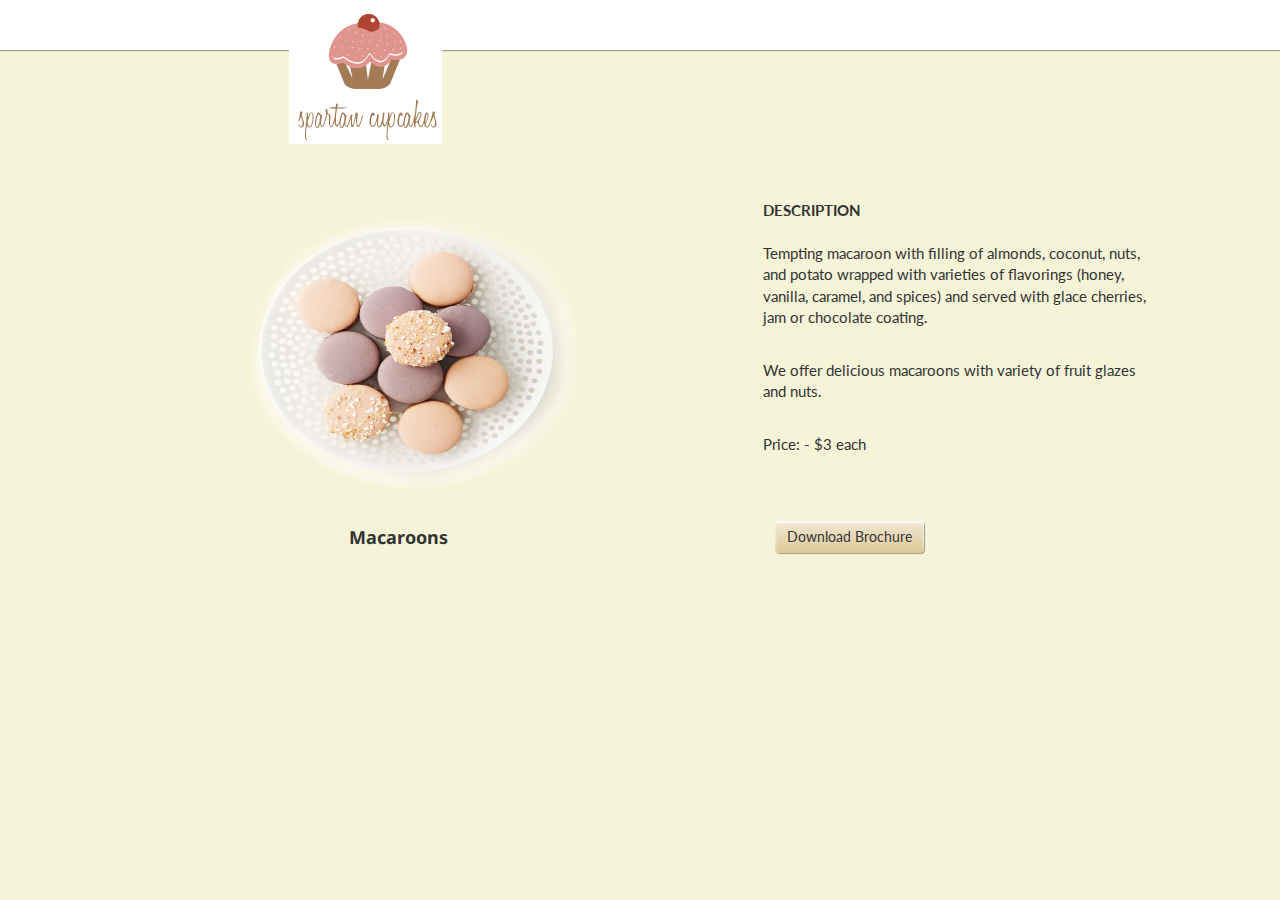
<file: macaroons.html>
<!DOCTYPE html>
<html>
<head>



  <meta name="viewport" content="width=device-width, initial-scale=1">
  <link rel="stylesheet" href="http://maxcdn.bootstrapcdn.com/bootstrap/3.3.6/css/bootstrap.min.css">
  <script src="https://ajax.googleapis.com/ajax/libs/jquery/1.12.0/jquery.min.js"></script>
  <script src="http://maxcdn.bootstrapcdn.com/bootstrap/3.3.6/js/bootstrap.min.js"></script>
  <link href="css/style.css" rel="stylesheet">

    <link href="css/bootstrap-responsive.min.css" rel="stylesheet">
	<link href="css/style.css" rel="stylesheet">
	<link href="css/slider1.css" rel="stylesheet">
	<link href="css/slider2.css" rel="stylesheet">
	<link href="css/slider3.css" rel="stylesheet">
	<link rel="stylesheet" type="text/css" href="http://fonts.googleapis.com/css?family=Droid+Sans:400,700">
	<link rel="stylesheet" type="text/css" href="http://fonts.googleapis.com/css?family=Droid+Serif">
	<link rel="stylesheet" type="text/css" href="http://fonts.googleapis.com/css?family=Boogaloo">
	<link rel="stylesheet" type="text/css" href="http://fonts.googleapis.com/css?family=Economica:700,400italic">
     <link rel="stylesheet" type="text/css" href="http://fonts.googleapis.com/css?family=Tangerine:400"/>
  
  <style>
  .modal-header, h4, .close {
      background-color: #F6F4D8;
      text-align: center;
      font-size: 30px;
  }
  .modal-footer {
      background-color: #F6F4D8;
  }
  
.nav-tabs>li>a:hover, .nav>li>a:focus, .nav>li>a:hover {
    background-color: #F6F4D8;
}

.btn-custom {
  background-color: hsl(42, 52%, 73%) !important;
  background-repeat: repeat-x;
  filter: progid:DXImageTransform.Microsoft.gradient(startColorstr="#f1e8d4", endColorstr="#ddc896");
  background-image: -khtml-gradient(linear, left top, left bottom, from(#f1e8d4), to(#ddc896));
  background-image: -moz-linear-gradient(top, #f1e8d4, #ddc896);
  background-image: -ms-linear-gradient(top, #f1e8d4, #ddc896);
  background-image: -webkit-gradient(linear, left top, left bottom, color-stop(0%, #f1e8d4), color-stop(100%, #ddc896));
  background-image: -webkit-linear-gradient(top, #f1e8d4, #ddc896);
  background-image: -o-linear-gradient(top, #f1e8d4, #ddc896);
  background-image: linear-gradient(#f1e8d4, #ddc896);
  border-color: #ddc896 #ddc896 hsl(42, 52%, 69%);
  color: #333 !important;
  text-shadow: 0 1px 1px rgba(255, 255, 255, 0.26);
  -webkit-font-smoothing: antialiased;
}

.modal-content  {
    -webkit-border-radius: 5px ;
    -moz-border-radius: 5px ;
    border-radius: 5px; 
}
  </style>
</head>
<body style="background-color:#F6F4D8">
	
	
	<!--start: Header -->
	<header>
		
		<!--start: Container -->
		<div class="container">
						
			<!--start: Row -->
			<div class="row-fluid">
					
				<!--start: Navigation -->
				<div class="navigation"> 
				
					<div class="navbar">
                       
			    		<div class="navbar-inner">
			          		
			          		<div class="nav-collapse">
                                <a href="index.html">
                                    <img src="img/logo.png"/></a>

			          		</div>
			        	</div>
			      	</div>
				
				
				</div>	
				<!--end: Navigation -->	
					
			</div>
			<!--end: Row -->
			
		</div>
		<!--end: Container-->			
			
	</header>
	<!--end: Header-->
	<br><br><br><br><br><br><br>
	<!--start: Container -->
		<div class="container">
						
			<!--start: Row -->
			<div class="row-fluid">
			<div class="span2">
			
			</div>
			<div class="span4">
			<center><img src="img/mac.png" style="height:300px; width:360px;"/></center>
			<br/>
			</div>
			<div class="span1">
			
			</div>
			<div class="span4">
			<b>DESCRIPTION</b><br>
			<br><p>Tempting macaroon with filling of almonds, coconut, nuts, and potato wrapped with varieties of flavorings (honey, vanilla, caramel, and spices) and served with glace cherries, jam or chocolate coating.</p><br>
			<p>We offer delicious macaroons with variety of fruit glazes and nuts.</p><br>
			<p>Price: - $3 each</p>
			</div>
			<div class="span1">
			
			</div>
			<!--end: Row -->
			
		</div>
		<!--end: Container-->
		<div class="container">
						
			<!--start: Row -->
			<div class="row-fluid">
			<div class="span2">
			
			</div>
			<div class="span4">
			<h3><b><span style="margin-left:110px;">Macaroons</span></b></h3>
			<br/>
			</div>
			<div class="span1">
			
			</div>
			<div class="span4">

<div class="container">
  <!-- Trigger the modal with a button -->
  <button type="button" class="btn btn-custom" id="myBtn">Download Brochure</button>

  <!-- Modal -->
  <div class="modal fade" id="myModal" role="dialog">
    <div class="modal-dialog">
    
      <!-- Modal content-->
      <div class="modal-content" style="border-radius:5px;">
        <div class="modal-header">
          <button type="button" class="close" data-dismiss="modal">&times;</button>
          <h5><span class="glyphicon glyphicon-lock"></span>&nbsp;Please login or register to download!</h5>
        </div>
        <div class="modal-body" style="padding:40px 50px;">
<ul class="nav nav-tabs">
  <li class="active"><a data-toggle="tab" href="#Login">Login</a></li>
  <li><a data-toggle="tab" href="#Register">Register</a></li>
</ul>          
<br>

 <div class="tab-content">
    <div id="Login" class="tab-pane fade in active">
     <form role="form" class="logi">
            <div class="form-group">
              <label for="usrnameL"><span class="glyphicon glyphicon-user"></span> Username</label>
              <input type="email" class="form-control" id="usrnameL" name="usrnameL" placeholder="Enter email">
            </div>
            <div class="form-group">
              <label for="pswL"><span class="glyphicon glyphicon-eye-open"></span> Password</label>
              <input type="password" class="form-control" id="pswL" name="pswL" placeholder="Enter password">
            </div>
            <div class="checkbox">
              <label><input type="checkbox" value="" checked>Remember me</label>
            </div>
              <button type="submit" id="log" class="btn-custom"><span class="glyphicon glyphicon-off"></span> Login</button>
         <div id="infomsg" style="display: none;">
             <button type="submit" class="btn btn-custom" onclick=""><a href="myfile.pdf" download> Download</a></button>

         </div>
          </form>


	 </div>
    <div id="Register" class="tab-pane fade">

			<form role="form" class="regi">
            <div class="form-group">
              <label for="usrnameR"> Username</label>
              <input type="email" class="form-control" id="usrnameR" name="usrnameR" placeholder="Enter email">
            </div>
            <div class="form-group">
              <label for="pswR">Password</label>
              <input type="password" class="form-control" id="pswR" name="pswR" placeholder="Enter password">
            </div>
              <button type="submit" id="reg" class="btn-custom">Register</button>
                <div id="infomsg" style="display: none;">


                </div>
          </form>	
	</div>
  </div>




        </div>

        <div class="modal-footer">
        </div>
      </div>
      
    </div>
  </div> 
</div>
</div>
			<div class="span1">
			
			</div>
			<!--end: Row -->
		</div>	
		</div>
		<!--end: Container-->	
 
</div>

</body>
<script>
$(document).ready(function(){
    $("#myBtn").click(function(){
        $("#myModal").modal();
    });
});
</script>

<script>
    $(function() {
//twitter bootstrap script
        $("button#reg").click(function(){
            $.ajax({
                type: "POST",
                url: "register.php",
                data: $('form.regi').serialize(),
                success: function(msg) {
                    alert("successfully registered!");
                }

            });
        });
    });

    $(function() {
//twitter bootstrap script
        $("button#log").click(function(){
            $.ajax({
                type: "POST",
                url: "login.php",
                data: $('form.logi').serialize(),
                success: function(msg) {
                    if(msg=="success") {
                        var a = $("<a>");
                        a.attr("href","Recipe.pdf").attr("download", "Recipe.pdf").appendTo("body");
                        a[0].click();
                        a.remove();
                    } else {
                        alert("Login credentials don't match!");
                    }
                }

            });
        });
    });

</script>
</html>
</file>
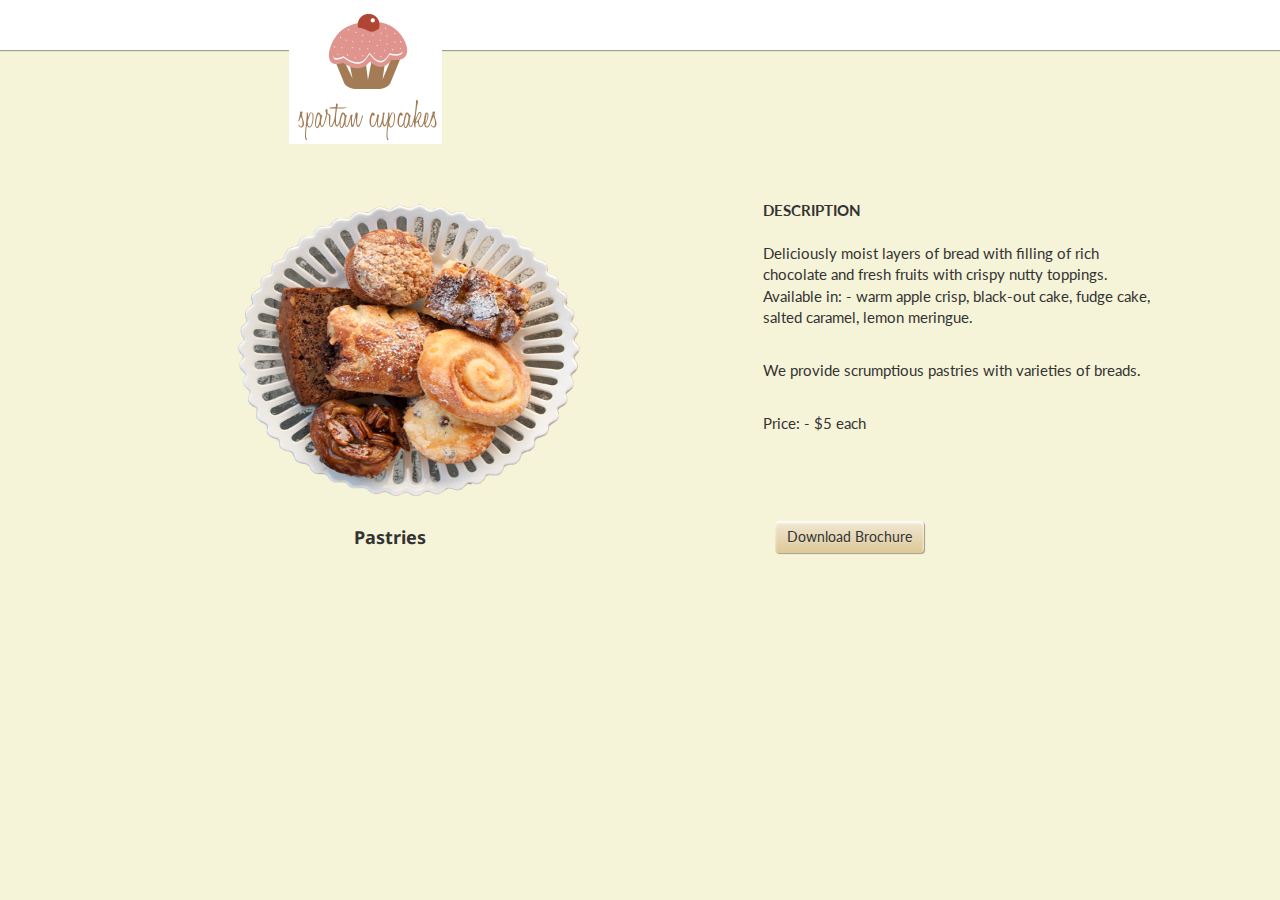
<file: pastries.html>
<!DOCTYPE html>
<html>
<head>



  <meta name="viewport" content="width=device-width, initial-scale=1">
  <link rel="stylesheet" href="http://maxcdn.bootstrapcdn.com/bootstrap/3.3.6/css/bootstrap.min.css">
  <script src="https://ajax.googleapis.com/ajax/libs/jquery/1.12.0/jquery.min.js"></script>
  <script src="http://maxcdn.bootstrapcdn.com/bootstrap/3.3.6/js/bootstrap.min.js"></script>
  <link href="css/style.css" rel="stylesheet">

    <link href="css/bootstrap-responsive.min.css" rel="stylesheet">
	<link href="css/style.css" rel="stylesheet">
	<link href="css/slider1.css" rel="stylesheet">
	<link href="css/slider2.css" rel="stylesheet">
	<link href="css/slider3.css" rel="stylesheet">
	<link rel="stylesheet" type="text/css" href="http://fonts.googleapis.com/css?family=Droid+Sans:400,700">
	<link rel="stylesheet" type="text/css" href="http://fonts.googleapis.com/css?family=Droid+Serif">
	<link rel="stylesheet" type="text/css" href="http://fonts.googleapis.com/css?family=Boogaloo">
	<link rel="stylesheet" type="text/css" href="http://fonts.googleapis.com/css?family=Economica:700,400italic">
     <link rel="stylesheet" type="text/css" href="http://fonts.googleapis.com/css?family=Tangerine:400"/>
  
  <style>
  .modal-header, h4, .close {
      background-color: #F6F4D8;
      text-align: center;
      font-size: 30px;
  }
  .modal-footer {
      background-color: #F6F4D8;
  }
  
.nav-tabs>li>a:hover, .nav>li>a:focus, .nav>li>a:hover {
    background-color: #F6F4D8;
}

.btn-custom {
  background-color: hsl(42, 52%, 73%) !important;
  background-repeat: repeat-x;
  filter: progid:DXImageTransform.Microsoft.gradient(startColorstr="#f1e8d4", endColorstr="#ddc896");
  background-image: -khtml-gradient(linear, left top, left bottom, from(#f1e8d4), to(#ddc896));
  background-image: -moz-linear-gradient(top, #f1e8d4, #ddc896);
  background-image: -ms-linear-gradient(top, #f1e8d4, #ddc896);
  background-image: -webkit-gradient(linear, left top, left bottom, color-stop(0%, #f1e8d4), color-stop(100%, #ddc896));
  background-image: -webkit-linear-gradient(top, #f1e8d4, #ddc896);
  background-image: -o-linear-gradient(top, #f1e8d4, #ddc896);
  background-image: linear-gradient(#f1e8d4, #ddc896);
  border-color: #ddc896 #ddc896 hsl(42, 52%, 69%);
  color: #333 !important;
  text-shadow: 0 1px 1px rgba(255, 255, 255, 0.26);
  -webkit-font-smoothing: antialiased;
}

.modal-content  {
    -webkit-border-radius: 5px ;
    -moz-border-radius: 5px ;
    border-radius: 5px; 
}
  </style>
</head>
<body style="background-color:#F6F4D8">
	
	
	<!--start: Header -->
	<header>
		
		<!--start: Container -->
		<div class="container">
						
			<!--start: Row -->
			<div class="row-fluid">
					
				<!--start: Navigation -->
				<div class="navigation"> 
				
					<div class="navbar">
                       
			    		<div class="navbar-inner">
			          		
			          		<div class="nav-collapse">
                                <a href="index.html">
                                    <img src="img/logo.png"/></a>

			          		</div>
			        	</div>
			      	</div>
				
				
				</div>	
				<!--end: Navigation -->	
					
			</div>
			<!--end: Row -->
			
		</div>
		<!--end: Container-->			
			
	</header>
	<!--end: Header-->
	<br><br><br><br><br><br><br>
	<!--start: Container -->
		<div class="container">
						
			<!--start: Row -->
			<div class="row-fluid">
			<div class="span2">
			
			</div>
			<div class="span4">
			<center><img src="img/pas.png" style="height:300px; width:360px;"/></center>
			<br/>
			</div>
			<div class="span1">
			
			</div>
			<div class="span4">
			<b>DESCRIPTION</b><br>
			<br><p>
			Deliciously moist layers of bread with filling of rich chocolate and fresh fruits with crispy nutty toppings.
Available in: - warm apple crisp, black-out cake, fudge cake, salted caramel, lemon meringue.

			</p><br>
			<p>We provide scrumptious pastries with varieties of breads.</p><br>
			<p>Price: - $5 each</p>
			</div>
			<div class="span1">
			
			</div>
			<!--end: Row -->
			
		</div>
		<!--end: Container-->
		<div class="container">
						
			<!--start: Row -->
			<div class="row-fluid">
			<div class="span2">
			
			</div>
			<div class="span4">
			<h3><b><span style="margin-left:115px;">Pastries</span></b></h3>
			<br/>
			</div>
			<div class="span1">
			
			</div>
			<div class="span4">
                <div id="infomsg" style="display: none;">
                    <button type="submit" class="btn btn-custom" onclick=""><a href="myfile.pdf" download> Download</a></button>

                </div>
                <iframe id="my_iframe" style="display:none;"></iframe>

<div class="container">
  <!-- Trigger the modal with a button -->
  <div id="down" style="display: block;" ><button type="button" class="btn btn-custom" id="myBtn">Download Brochure</button></div>


    <!-- Modal -->
    <div class="modal fade" id="myModal" role="dialog">
        <div class="modal-dialog">

            <!-- Modal content-->
            <div class="modal-content" style="border-radius:5px;">
                <div class="modal-header">
                    <button type="button" class="close" data-dismiss="modal">&times;</button>
                    <h5><span class="glyphicon glyphicon-lock"></span>&nbsp;Please login or register to download!</h5>
                </div>
                <div class="modal-body" style="padding:40px 50px;">
                    <ul class="nav nav-tabs">
                        <li class="active"><a data-toggle="tab" href="#Login">Login</a></li>
                        <li><a data-toggle="tab" href="#Register">Register</a></li>
                    </ul>
                    <br>

                    <div class="tab-content">
                        <div id="Login" class="tab-pane fade in active">
                            <form role="form" class="logi">
                                <div class="form-group">
                                    <label for="usrnameL"><span class="glyphicon glyphicon-user"></span> Username</label>
                                    <input type="email" class="form-control" id="usrnameL" name="usrnameL" placeholder="Enter email">
                                </div>
                                <div class="form-group">
                                    <label for="pswL"><span class="glyphicon glyphicon-eye-open"></span> Password</label>
                                    <input type="password" class="form-control" id="pswL" name="pswL" placeholder="Enter password">
                                </div>
                                <div class="checkbox">
                                    <label><input type="checkbox" value="" checked>Remember me</label>
                                </div>
                                <button type="submit" id="log" class="btn-custom"><span class="glyphicon glyphicon-off"></span> Login</button>

                            </form>


                        </div>
                        <div id="Register" class="tab-pane fade">

                            <form role="form" class="regi">
                                <div class="form-group">
                                    <label for="usrnameR"> Username</label>
                                    <input type="email" class="form-control" id="usrnameR" name="usrnameR" placeholder="Enter email">
                                </div>
                                <div class="form-group">
                                    <label for="pswR">Password</label>
                                    <input type="password" class="form-control" id="pswR" name="pswR" placeholder="Enter password">
                                </div>
                                <button type="submit" id="reg" class="btn-custom">Register</button>

                            </form>
                        </div>
                    </div>




                </div>

                <div class="modal-footer">
                </div>
            </div>

        </div>
    </div>
</div>
            </div>
                <div class="span1">

                </div>
                <!--end: Row -->
            </div>
        </div>
            <!--end: Container-->

        </div>

</body>
<script>
$(document).ready(function(){
    $("#myBtn").click(function(){
        $("#myModal").modal();
    });
});
</script>

<script>
    $(function() {
//twitter bootstrap script
        $("button#reg").click(function(){
            $.ajax({
                type: "POST",
                url: "register.php",
                data: $('form.regi').serialize(),
                success: function(msg) {
                    alert("successfully registered!");
                }
            });
        });
    });

    $(function() {
//twitter bootstrap script
        $("button#log").click(function(){
            $.ajax({
                type: "POST",
                url: "login.php",
                data: $('form.logi').serialize(),
                success: function(msg) {
                    if(msg=="success") {

                       var a = $("<a>");
                        a.attr("href","Recipe.pdf").attr("download", "Recipe.pdf").appendTo("body");
                        a[0].click();
                        a.remove();

                      //  alert("you have successfully logged in! Please click download");
                    } else {

                        alert("login credentials do not match");
                    }
                }

            });
        });
    });
</script>
</html>
</file>
<file: css/slider1.css>
#slider {
	position: relative;
	height: 600px;
}

.demo-1 .sl-slider-wrapper {
	position: absolute;
	width: 100%;
	height: 100%;
	top: 0;
	left: 0;
}

.demo-2 .sl-slider-wrapper {
	width: 100%;
	height: 600px;
	overflow: hidden;
	position: relative;
}
img{
    margin-right: 550px;
}
.demo-2 .sl-slider h2,
.demo-2 .sl-slider blockquote {
	padding: 100px 30px 10px 30px;
	width: 80%;
	max-width: 960px;
	color: #fff;
	margin: 0 auto;
	position: relative;
	z-index: 100;
}

.demo-2 .sl-slider h2 {
	font-size: 100px;
	text-shadow: 0 -1px 0 rgba(0,0,0,0.2);
}

.demo-2 .sl-slider blockquote {
	font-size: 28px;
	padding-top: 10px;
	font-weight: 300;
	text-shadow: 0 -1px 0 rgba(0,0,0,0.2);
}

.demo-2 .sl-slider blockquote cite {
	font-size: 16px;
	font-weight: 700;
	font-style: normal;
	text-transform: uppercase;
	letter-spacing: 5px;
	padding-top: 30px;
	display: inline-block;
}

.demo-2 .bg-img {
	padding: 200px;
	-webkit-box-sizing: content-box;
	-moz-box-sizing: content-box;
	box-sizing: content-box;
	position: absolute;
	top: -200px;
	left: -200px;
	width: 100%;
	height: 100%;
	-webkit-background-size: cover;
	-moz-background-size: cover;
	background-size: cover;
	background-position: center center;
}

/* Custom navigation arrows */

.nav-arrows span {
	position: absolute;
	z-index: 2000;
	top: 50%;
	width: 40px;
	height: 40px;
	border: 8px solid #ddd;
	border: 8px solid rgba(150,150,150,0.4);
	text-indent: -90000px;
	margin-top: -40px;
	cursor: pointer;
	
	-webkit-transform: rotate(45deg);
	-moz-transform: rotate(45deg);
	-o-transform: rotate(45deg);
	-ms-transform: rotate(45deg);
	transform: rotate(45deg);
}

.nav-arrows span:hover {
	border-color: rgba(150,150,150,0.9);
}

.nav-arrows span.nav-arrow-prev {
	left: 5%;
	border-right: none;
	border-top: none;
}

.nav-arrows span.nav-arrow-next {
	right: 5%;
	border-left: none;
	border-bottom: none;
}

/* Custom navigation dots */

.nav-dots {
	text-align: center;
	position: absolute;
	bottom: 2%;
	height: 30px;
	width: 100%;
	left: 0;
	z-index: 1000;
}

.nav-dots span {
	display: inline-block;
	position: relative;
	width: 16px;
	height: 16px;
	border-radius: 50%;
	margin: 3px;
	background: #ddd;
	background: rgba(150,150,150,0.4);
	cursor: pointer;
	box-shadow: 
		0 1px 1px rgba(255,255,255,0.4), 
		inset 0 1px 1px rgba(0,0,0,0.1);
}

.demo-2 .nav-dots span {
	background: rgba(150,150,150,0.1);
	margin: 6px;
	-webkit-transition: all 0.2s;
	-moz-transition: all 0.2s;
	-ms-transition: all 0.2s;
	-o-transition: all 0.2s;
	transition: all 0.2s;
	box-shadow: 
		0 1px 1px rgba(255,255,255,0.4), 
		inset 0 1px 1px rgba(0,0,0,0.1),
		0 0 0 2px rgba(255,255,255,0.5);
}

.demo-2 .nav-dots span.nav-dot-current,
.demo-2 .nav-dots span:hover {
	box-shadow: 
		0 1px 1px rgba(255,255,255,0.4), 
		inset 0 1px 1px rgba(0,0,0,0.1),
		0 0 0 5px rgba(255,255,255,0.5);
}

.nav-dots span.nav-dot-current:after {
	content: "";
	position: absolute;
	width: 10px;
	height: 10px;
	top: 3px;
	left: 3px;
	border-radius: 50%;
	background: rgba(255,255,255,0.8);
}

/* Content elements */

.demo-1 .deco {
	width: 260px;
	/*height: 260px;
	border: 2px dashed #ddd;
	border: 2px dashed rgba(150,150,150,0.4);*/

	border-radius: 50%;
	position: absolute;
	bottom: 50%;
	left: 50%;
	margin: 0 0 0 -110px;
}

.demo-1 [data-icon]:after {
    content: attr(data-icon);
    font-family: 'AnimalsNormal';
	color: #999;
	text-shadow: 0 0 1px #999;
	position: absolute;
	width: 220px;
	height: 220px;
	line-height: 220px;
	text-align: center;
	font-size: 100px;
	top: 50%;
	left: 50%;
	margin: -110px 0 0 -110px;
	box-shadow: inset 0 0 0 10px #f7f7f7;
	border-radius: 50%;
}

.demo-1 .sl-slide h2 {
	color: #000;
	text-shadow: 0 0 1px #000;
	padding: 20px;
	position: absolute;
	font-size: 34px;
	font-weight: 700;
	letter-spacing: 13px;
	text-transform: uppercase;
	width: 80%;
	left: 10%;
	text-align: center;
	line-height: 50px;
	bottom: 50%;
	margin: 0 0 -120px 0;
}

.demo-1 .sl-slide blockquote {
	position: absolute;
	width: 100%;
	text-align: center;
	left: 0;
	font-weight: 400;
	font-size: 14px;
	line-height: 20px;
	height: 70px;
	color: #8b8b8b;
	z-index: 2;
	bottom: 50%;
	margin: 0 0 -200px 0;
	padding: 0;
}

.demo-1 .sl-slide blockquote p{
	margin: 0 auto;
	width: 60%;
	max-width: 400px;
	position: relative;
}

.demo-1 .sl-slide blockquote p:before {
	color: #f0f0f0;
	color: rgba(244,244,244,0.65);
	font-family: "Bookman Old Style", Bookman, Garamond, serif;
	position: absolute;
	line-height: 60px;
	width: 75px;
	height: 75px;
	font-size: 200px;
	z-index: -1;
	left: -80px;
	top: 35px;
	content: '\201C';
}

.demo-1 .sl-slide blockquote cite {
	font-size: 10px;
	padding-top: 10px;
	display: inline-block;
	font-style: normal;
	text-transform: uppercase;
	letter-spacing: 4px;
}

/* Custom background colors for slides in first demo */

/* First Slide */
.demo-1 .bg-1 .sl-slide-inner,
.demo-1 .bg-1 .sl-content-slice {
	background: #fff;
}

/* Second Slide */
.demo-1 .bg-2 .sl-slide-inner,
.demo-1 .bg-2 .sl-content-slice {
	background: #000;
}

.demo-1 .bg-2 [data-icon]:after,
.demo-1 .bg-2 h2 {
	color: #fff;
}

.demo-1 .bg-2 blockquote:before {
	color: #222;
}

/* Third Slide */
.demo-1 .bg-3 .sl-slide-inner,
.demo-1 .bg-3 .sl-content-slice {
	background: #db84ad;
}

.demo-1 .bg-3 .deco {
	border-color: #fff;
	border-color: rgba(255,255,255,0.5);
}

.demo-1 .bg-3 [data-icon]:after {
	color: #fff;
	text-shadow: 0 0 1px #fff;
	box-shadow: inset 0 0 0 10px #b55381;
}

.demo-1 .bg-3 h2,
.demo-1 .bg-3 blockquote{
	color: #fff;
	text-shadow: 0px 1px 1px rgba(0,0,0,0.3);
}

.demo-1 .bg-3 blockquote:before {
	color: #c46c96;
}

/* Forth Slide */
.demo-1 .bg-4 .sl-slide-inner,
.demo-1 .bg-4 .sl-content-slice {
	background: #5bc2ce;
}

.demo-1 .bg-4 .deco {
	border-color: #379eaa;
}

.demo-1 .bg-4 [data-icon]:after {
	text-shadow: 0 0 1px #277d87;
	color: #277d87;
}

.demo-1 .bg-4 h2,
.demo-1 .bg-4 blockquote{
	color: #fff;
	text-shadow: 1px 1px 1px rgba(0,0,0,0.2);
}

.demo-1 .bg-4 blockquote:before {
	color: #379eaa;
}

/* Fifth Slide */
.demo-1 .bg-5 .sl-slide-inner,
.demo-1 .bg-5 .sl-content-slice {
	background: #ffeb41;
}

.demo-1 .bg-5 .deco {
	border-color: #ECD82C;
}

.demo-1 .bg-5 .deco:after {
	color: #000;
	text-shadow: 0 0 1px #000;
}

.demo-1 .bg-5 h2,
.demo-1 .bg-5 blockquote{
	color: #000;
	text-shadow: 1px 1px 1px rgba(0,0,0,0.1);
}

.demo-1 .bg-5 blockquote:before {
	color: #ecd82c;
}

.demo-2 .bg-img-1 {
	background-image: url(../images/1.jpg);
}
.demo-2 .bg-img-2 {
	background-image: url(../images/2.jpg);
}
.demo-2 .bg-img-3 {
	background-image: url(../images/3.jpg);
}
.demo-2 .bg-img-4 {
	background-image: url(../images/4.jpg);
}
.demo-2 .bg-img-5 {
	background-image: url(../images/5.jpg);
}

/* Animations for content elements */

.sl-trans-elems .deco{
	-webkit-animation: roll 1s ease-out both, fadeIn 1s ease-out both;
	-moz-animation: roll 1s ease-out both, fadeIn 1s ease-out both;
	-o-animation: roll 1s ease-out both, fadeIn 1s ease-out both;
	-ms-animation: roll 1s ease-out both, fadeIn 1s ease-out both;
	animation: roll 1s ease-out both, fadeIn 1s ease-out both;
}
.sl-trans-elems h2{
	-webkit-animation: moveUp 1s ease-in-out both;
	-moz-animation: moveUp 1s ease-in-out both;
	-o-animation: moveUp 1s ease-in-out both;
	-ms-animation: moveUp 1s ease-in-out both;
	animation: moveUp 1s ease-in-out both;
}
.sl-trans-elems blockquote{
	-webkit-animation: fadeIn 0.5s linear 0.5s both;
	-moz-animation: fadeIn 0.5s linear 0.5s both;
	-o-animation: fadeIn 0.5s linear 0.5s both;
	-ms-animation: fadeIn 0.5s linear 0.5s both;
	animation: fadeIn 0.5s linear 0.5s both;
}
.sl-trans-back-elems .deco{
	-webkit-animation: scaleDown 1s ease-in-out both;
	-moz-animation: scaleDown 1s ease-in-out both;
	-o-animation: scaleDown 1s ease-in-out both;
	-ms-animation: scaleDown 1s ease-in-out both;
	animation: scaleDown 1s ease-in-out both;
}
.sl-trans-back-elems h2{
	-webkit-animation: fadeOut 1s ease-in-out both;
	-moz-animation: fadeOut 1s ease-in-out both;
	-o-animation: fadeOut 1s ease-in-out both;
	-ms-animation: fadeOut 1s ease-in-out both;
	animation: fadeOut 1s ease-in-out both;
}
.sl-trans-back-elems blockquote{
	-webkit-animation: fadeOut 1s linear both;
	-moz-animation: fadeOut 1s linear both;
	-o-animation: fadeOut 1s linear both;
	-ms-animation: fadeOut 1s linear both;
	animation: fadeOut 1s linear both;
}
@-webkit-keyframes roll{
	0% {-webkit-transform: translateX(500px) rotate(360deg);}
	100% {-webkit-transform: translateX(0px) rotate(0deg);}
}
@-moz-keyframes roll{
	0% {-moz-transform: translateX(500px) rotate(360deg); opacity: 0;}
	100% {-moz-transform: translateX(0px) rotate(0deg); opacity: 1;}
}
@-o-keyframes roll{
	0% {-o-transform: translateX(500px) rotate(360deg); opacity: 0;}
	100% {-o-transform: translateX(0px) rotate(0deg); opacity: 1;}
}
@-ms-keyframes roll{
	0% {-ms-transform: translateX(500px) rotate(360deg); opacity: 0;}
	100% {-ms-transform: translateX(0px) rotate(0deg); opacity: 1;}
}
@keyframes roll{
	0% {transform: translateX(500px) rotate(360deg); opacity: 0;}
	100% {transform: translateX(0px) rotate(0deg); opacity: 1;}
}
@-webkit-keyframes moveUp{
	0% {-webkit-transform: translateY(40px);}
	100% {-webkit-transform: translateY(0px);}
}
@-moz-keyframes moveUp{
	0% {-moz-transform: translateY(40px);}
	100% {-moz-transform: translateY(0px);}
}
@-o-keyframes moveUp{
	0% {-o-transform: translateY(40px);}
	100% {-o-transform: translateY(0px);}
}
@-ms-keyframes moveUp{
	0% {-ms-transform: translateY(40px);}
	100% {-ms-transform: translateY(0px);}
}
@keyframes moveUp{
	0% {transform: translateY(40px);}
	100% {transform: translateY(0px);}
}
@-webkit-keyframes fadeIn{
	0% {opacity: 0;}
	100% {opacity: 1;}
}
@-moz-keyframes fadeIn{
	0% {opacity: 0;}
	100% {opacity: 1;}
}
@-o-keyframes fadeIn{
	0% {opacity: 0;}
	100% {opacity: 1;}
}
@-ms-keyframes fadeIn{
	0% {opacity: 0;}
	100% {opacity: 1;}
}
@keyframes fadeIn{
	0% {opacity: 0;}
	100% {opacity: 1;}
}
@-webkit-keyframes scaleDown{
	0% {-webkit-transform: scale(1);}
	100% {-webkit-transform: scale(0.5);}
}
@-moz-keyframes scaleDown{
	0% {-moz-transform: scale(1);}
	100% {-moz-transform: scale(0.5);}
}
@-o-keyframes scaleDown{
	0% {-o-transform: scale(1);}
	100% {-o-transform: scale(0.5);}
}
@-ms-keyframes scaleDown{
	0% {-ms-transform: scale(1);}
	100% {-ms-transform: scale(0.5);}
}
@keyframes scaleDown{
	0% {transform: scale(1);}
	100% {transform: scale(0.5);}
}
@-webkit-keyframes fadeOut{
	0% {opacity: 1;}
	100% {opacity: 0;}
}
@-moz-keyframes fadeOut{
	0% {opacity: 1;}
	100% {opacity: 0;}
}
@-o-keyframes fadeOut{
	0% {opacity: 1;}
	100% {opacity: 0;}
}
@-ms-keyframes fadeOut{
	0% {opacity: 1;}
	100% {opacity: 0;}
}
@keyframes fadeOut{
	0% {opacity: 1;}
	100% {opacity: 0;}
}


/* Media Queries for custom slider */

@media screen and (max-width: 660px) {
	.demo-1 .deco {
		width: 130px;
		height: 130px;
		margin-left: -65px;
		margin-bottom: 50px;
	}

	.demo-1 [data-icon]:after {
		width: 110px;
		height: 110px;
		line-height: 110px;
		font-size: 40px;
		margin: -55px 0 0 -55px;
	}

	.demo-1 .sl-slide blockquote {
		margin-bottom: -120px;
	}

	.demo-1 .sl-slide h2 {
		line-height: 22px;
		font-size: 18px;
		margin-bottom: -40px;
		letter-spacing: 8px;
	}

	.demo-1 .sl-slide blockquote p:before {
		line-height: 10px;
		width: 40px;
		height: 40px;
		font-size: 120px;
		left: -45px;
	}

	.demo-2 .sl-slider-wrapper {
		height: 500px;
	}

	.demo-2 .sl-slider h2 {
		font-size: 36px;
	}

	.demo-2 .sl-slider blockquote {
		font-size: 16px;
	}

}
</file>
<file: css/slider2.css>
/* General Demo Style */
@import url(http://fonts.googleapis.com/css?family=Lato:300,400,700);

@font-face {
    font-family: 'AnimalsNormal';
    src: url('fonts/animals-webfont.eot');
    src: url('fonts/animals-webfont-0.eot#iefix') format('embedded-opentype'),
         url('fonts/animals-webfont.woff') format('woff'),
         url('fonts/animals-webfont.ttf') format('truetype'),
         url('fonts/animals-webfont.svg#AnimalsNormal') format('svg');
    font-weight: normal;
    font-style: normal;
}

html { height: 100%; }

*,
*:after,
*:before {
	-webkit-box-sizing: border-box;
	-moz-box-sizing: border-box;
	box-sizing: border-box;
	padding: 0;
	margin: 0;
}

/* Clearfix hack by Nicolas Gallagher: http://nicolasgallagher.com/micro-clearfix-hack/ */
.clearfix:after {
	content: "";
	display: table;
	clear: both;
}

body {
    font-family: 'Lato', Calibri, Arial, sans-serif;
    background: #fff;
    /*font-weight: 300;*/
    font-size: 15px;
    color: #333;
    -webkit-font-smoothing: antialiased;
}

a {
	color: #555;
	text-decoration: none;
}

.container {
	width: 100%;
	position: relative;
}

.container.demo-1 {
	height: 100%;
	position: absolute;
}

.clr {
	clear: both;
	padding: 0;
	height: 0;
	margin: 0;
}

.main {
	width: 90%;
	margin: 0 auto;
	position: relative;
}

.container > header,
.content-wrapper {
	padding: 30px;
	width: 80%;
	max-width: 960px;
	margin: 0 auto;
}

.content-wrapper p{
	padding-top: 30px;
	line-height: 26px;
}

.container > header h1 {
	font-size: 34px;
	line-height: 38px;
	margin: 0;
	font-weight: 700;
	color: #333;
	float: left;
}

.container > header h1 span {
	display: block;
	font-size: 20px;
	font-weight: 300;
}


/* Header Style */
.codrops-top {
	line-height: 24px;
	font-size: 11px;
	background: #fff;
	background: rgba(255, 255, 255, 0.8);
	text-transform: uppercase;
	z-index: 9999;
	position: relative;
	font-family: Cambria, Georgia, serif;
	box-shadow: 1px 0px 2px rgba(0,0,0,0.2);
}

.codrops-top a {
	padding: 0px 10px;
	letter-spacing: 1px;
	color: #333;
	display: inline-block;
}

.codrops-top a:hover {
	background: rgba(255,255,255,0.6);
}

.codrops-top span.right {
	float: right;
}

.codrops-top span.right a {
	float: left;
	display: block;
}

/* Demo Buttons Style */
.codrops-demos {
	float: right;
	padding-top: 10px;
}

.demo-1 .codrops-demos {
	position: absolute;
	z-index: 2000;
	top: 30px;
	left: 30px;
}

.codrops-demos a {
    display: inline-block;
    margin: 10px;
    color: #333;
    font-weight: 700;
    line-height: 30px;
    border-bottom: 4px solid transparent;
}

.codrops-demos a:hover {
	color: #883d59;
	border-color: #883d59;
}

.codrops-demos a.current-demo,
.codrops-demos a.current-demo:hover {
	color: #aaa;
	border-color: #aaa;
}
/* Localized */
</file>
<file: css/slider3.css>
.sl-slider-wrapper {
	width: 800px;
	height: 400px;
	margin: 0 auto;
	position: relative;
	overflow: hidden;
}

.sl-slider {
	position: absolute;
	top: 0;
	left: 0;
}

/* Slide wrapper and slides */

.sl-slide,
.sl-slides-wrapper,
.sl-slide-inner {
	position: absolute;
	width: 100%;
	height: 100%;
	top: 0;
	left: 0;
} 

.sl-slide {
	z-index: 1;
}

/* The duplicate parts/slices */

.sl-content-slice {
	overflow: hidden;
	position: absolute;
	-webkit-box-sizing: content-box;
	-moz-box-sizing: content-box;
	box-sizing: content-box;
	background: #fff;
	-webkit-backface-visibility: hidden;
	-moz-backface-visibility: hidden;
	-o-backface-visibility: hidden;
	-ms-backface-visibility: hidden;
	backface-visibility: hidden;
	opacity : 1;
}

/* Horizontal slice */

.sl-slide-horizontal .sl-content-slice {
	width: 100%;
	height: 50%;
	left: -200px;
	-webkit-transform: translateY(0%) scale(1);
	-moz-transform: translateY(0%) scale(1);
	-o-transform: translateY(0%) scale(1);
	-ms-transform: translateY(0%) scale(1);
	transform: translateY(0%) scale(1);
}

.sl-slide-horizontal .sl-content-slice:first-child {
	top: -200px;
	padding: 200px 200px 0px 200px;
}

.sl-slide-horizontal .sl-content-slice:nth-child(2) {
	top: 50%;
	padding: 0px 200px 200px 200px;
}

/* Vertical slice */

.sl-slide-vertical .sl-content-slice {
	width: 50%;
	height: 100%;
	top: -200px;
	-webkit-transform: translateX(0%) scale(1);
	-moz-transform: translateX(0%) scale(1);
	-o-transform: translateX(0%) scale(1);
	-ms-transform: translateX(0%) scale(1);
	transform: translateX(0%) scale(1);
}

.sl-slide-vertical .sl-content-slice:first-child {
	left: -200px;
	padding: 200px 0px 200px 200px;
}

.sl-slide-vertical .sl-content-slice:nth-child(2) {
	left: 50%;
	padding: 200px 200px 200px 0px;
}

/* Content wrapper */
/* Width and height is set dynamically */
.sl-content-wrapper {
	position: absolute;
}

.sl-content {
	width: 100%;
	height: 100%;
	background: #fff;
}

/* Default styles for background colors */
.sl-slide-horizontal .sl-slide-inner {
	background: #ddd;
}

.sl-slide-vertical .sl-slide-inner {
	background: #ccc;
}
</file>
<file: css/style.css>
/*
* Author: Łukasz Holeczek
* Template: Essentia Bootstrap Theme
* Version: 1.0.0
* Bootstrap version: 2.3.1
* Copyright 2012 creativeLabs
* www: http://bootstrapmaster.com
* mail: lukasz@bootstrapmaster.com
* You can download this theme on WrapBootstrap: https://bootstrapmaster.com
*/

/* Import Section
=================================================================== */
@import url("icons.css");					/* Icons. */
@import url("icons-color.css");				/* Icons. */  
@import url("social-icons.css");			/* Social Icons */
@import url("fancybox.css");				/* Fancybox */
@import url("font-awesome.css");			/* Font Awesome */
@import url("font-awesome-ie7.css");		/* Font Awesome */

/* Colors Section
=================================================================== */
.color.white {
	background: #fff;
	color: #414141;
}

.color.white i {
	color: #414141;
}

.color.white h2 {
	color: #414141 !important;
}

.color.white h2 span {
	background: #fff !important;
	color: #414141 !important;
}

.color.white #page-title h2:before{
	background: -moz-linear-gradient(left,  rgba(0,0,0,0) 0%, rgba(0,0,0,0.65) 100%); /* FF3.6+ */
	background: -webkit-gradient(linear, left top, right top, color-stop(0%,rgba(0,0,0,0)), color-stop(100%,rgba(0,0,0,0.65))); /* Chrome,Safari4+ */
	background: -webkit-linear-gradient(left,  rgba(0,0,0,0) 0%,rgba(0,0,0,0.65) 100%); /* Chrome10+,Safari5.1+ */
	background: -o-linear-gradient(left,  rgba(0,0,0,0) 0%,rgba(0,0,0,0.65) 100%); /* Opera 11.10+ */
	background: -ms-linear-gradient(left,  rgba(0,0,0,0) 0%,rgba(0,0,0,0.65) 100%); /* IE10+ */
	background: linear-gradient(to right,  rgba(0,0,0,0) 0%,rgba(0,0,0,0.65) 100%); /* W3C */
	filter: progid:DXImageTransform.Microsoft.gradient( startColorstr='#00000000', endColorstr='#a6000000',GradientType=1 ); /* IE6-9 */
}

.color.white #page-title h2:after {
    background: -moz-linear-gradient(left,  rgba(0,0,0,0.65) 0%, rgba(0,0,0,0) 100%); /* FF3.6+ */
	background: -webkit-gradient(linear, left top, right top, color-stop(0%,rgba(0,0,0,0.65)), color-stop(100%,rgba(0,0,0,0))); /* Chrome,Safari4+ */
	background: -webkit-linear-gradient(left,  rgba(0,0,0,0.65) 0%,rgba(0,0,0,0) 100%); /* Chrome10+,Safari5.1+ */
	background: -o-linear-gradient(left,  rgba(0,0,0,0.65) 0%,rgba(0,0,0,0) 100%); /* Opera 11.10+ */
	background: -ms-linear-gradient(left,  rgba(0,0,0,0.65) 0%,rgba(0,0,0,0) 100%); /* IE10+ */
	background: linear-gradient(to right,  rgba(0,0,0,0.65) 0%,rgba(0,0,0,0) 100%); /* W3C */
	filter: progid:DXImageTransform.Microsoft.gradient( startColorstr='#a6000000', endColorstr='#00000000',GradientType=1 ); /* IE6-9 */
}


.color.blue {
	background: #5bc2ce;
	color: #fff;
}

.color.blue i {
	color: #5bc2ce;
}

.color.blue h2 span{
	background: #5bc2ce;
}

.color.blue.transparent {
	background: rgba(91,194,206,.8);
	color: #fff;
}

.color.blue.transparent i {
	color: #5bc2ce;
}

.color.blue.transparent h2 span{
	background: rgba(91,194,206,0);
}



.color.black {
	/*background: #414141;*/
	color: #fff;
}

.color.black i {
	color: #414141;
}

.color.black h2 span {
	background: #414141;
}

.color.yellow {
	background: #ffeb41;
	color: #414141;
}

.color.yellow i {
	color: #ffeb41;
}

.color.yellow h2 span {
	background: #ffeb41;
}


body {
	font-family: 'Droid Sans';
	background: #fff;
	color: #888888;
	font-size: 12px;
}

h1, h2, h3, h4, h5, h6 {
	font-family: "Droid Sans" !important;
	font-weight: normal !important;
	margin: 0;
	padding: 0;
}

h1 {
  font-size: 36px;
  line-height: 40px;
}

h2 {
  font-size: 20px;
  line-height: 40px;
}

h3 {
  font-size: 18px;
  line-height: 32px;
}

h4 {
  font-size: 13px;
  line-height: 30px;
}

h5 {
  font-size: 12px;
  line-height: 26px;
}

h6 {
  font-size: 11px;
  line-height: 24px;
}

hr {
  	margin: 20px 0;
  	border: 0;
  	border-top: 1px solid #e7e7e7;
  	border-bottom: 1px solid #fefefe;
}

hr.clean {
	margin: 15px 0;
  	border: 0;
  	border-top: 1px solid transparent;
  	border-bottom: 1px solid transparent;
}

a {
	color: #080808;
}
			
.title {
	border-bottom: 1px solid #f6f6f6;
	margin: 30px 0px 20px 0px;
}

.title-out {
}

.title h1, .title h2, .title h3, .title h4, .title h5, .title h6 {
	border-bottom: 3px solid #080808 !important;
	margin-bottom: -2px !important;
	display: inline-block !important;
	padding: 0px 10px !important;
}

.title-out h1, .title-out h2, .title-out h3, .title-out h4, .title-out h5, .title-out h6 {
	text-shadow: 1px 1px 0px #fff;
	font-weight: bold;
	margin-bottom: 10px;
	margin-left: 20px;
}

.wrapper {
	padding: 20px 20px;
	margin: 0px auto !important;
	float: none;
}

.box {
	-webkit-transition: all 0.5s ease-in-out;
	-moz-transition: all 0.5s ease-in-out;
	-o-transition: all 0.5s ease-in-out;
	-ms-transition: all 0.5s ease-in-out;
	transition: all 0.5s ease-in-out;
	padding: 10px;	
}

.box i {
	-webkit-transition: all 0.5s ease-in-out;
	-moz-transition: all 0.5s ease-in-out;
	-o-transition: all 0.5s ease-in-out;
	-ms-transition: all 0.5s ease-in-out;
	transition: all 0.5s ease-in-out;
	font-size: 36px;
	margin: 20px 10px 10px 10px;
	color: #414141;
	float:left;;
}

.box h3 {
	margin-top: 5px;
}

.box h5 {
	margin-top: -10px;
}

.box h3,
.box h5 {
	-webkit-transition: all 0.5s ease-in-out;
	-moz-transition: all 0.5s ease-in-out;
	-o-transition: all 0.5s ease-in-out;
	-ms-transition: all 0.5s ease-in-out;
	transition: all 0.5s ease-in-out;
	text-align: left;
}

.box:hover {
	background: #080808;
	color: #fff;
}

.box:hover i {
	color: #fff;
}

.box:hover h3,
.box:hover h5 {
	color: #fff;
}

/* Lists
=================================================================== */
	ul, ol { margin: 0; }
	ul { list-style: none outside; }
	ol { list-style: decimal; }
	ol, ul.square, ul.circle, ul.disc { margin-left: 30px; }
	ul.square { list-style: square outside; }
	ul.circle { list-style: circle outside; }
	ul.disc { list-style: disc outside; }
	ul ul, ul ol,
	ol ol, ol ul {}
	ul ul li, ul ol li,
	ol ol li, ol ul li {}


/* Header
=================================================================== */
	
header {
	height: 50px !important;
	background: rgba(255,255,255,1) !important;
	-webkit-box-shadow: 0px 1px 1px rgba(0,0,0,.35);
	   -moz-box-shadow: 0px 1px 1px rgba(0,0,0,.35);
	        box-shadow: 0px 1px 1px rgba(0,0,0,.35);
}

.logo  {}

.nav-collapse.collapse {
    height: auto \9 !important;
    overflow: visible \9 !important;
	position: relative;
	z-index: 9999;
}

.navigation {
	padding: 6px;
	height: 38px !important;
	margin: 0 auto;
	width: 100%;
	text-align: center;
}

.search {
	font-size: 20px;
	padding: 12px;
	text-align: right;
}

.search input{
	width: 0px;
	border: none;
	background: transparent url(../img/search-ico-alt.png) no-repeat 5px center;
	border-bottom: 1px solid transparent;
	-webkit-box-shadow: none;
	   -moz-box-shadow: none;
	        box-shadow: none;
	-webkit-border-radius: 0px;
	   -moz-border-radius: 0px;
			border-radius: 0px;
	padding-left: 30px;
	-webkit-transition: all 0.3s ease-in-out;
	   -moz-transition: all 0.3s ease-in-out;
		 -o-transition: all 0.3s ease-in-out;
		-ms-transition: all 0.3s ease-in-out;
			transition: all 0.3s ease-in-out;
}

.search input.activeSearch {
	background: transparent url(../img/ajax-loader.gif) no-repeat 5px center !important;
	-webkit-transition: all 0.3s ease-in-out;
	   -moz-transition: all 0.3s ease-in-out;
		 -o-transition: all 0.3s ease-in-out;
		-ms-transition: all 0.3s ease-in-out;
			transition: all 0.3s ease-in-out;
}

.search input:focus{
	width: 200px;
	outline: none !important;
	border-bottom: 1px solid #646464;
	-webkit-box-shadow: none;
	   -moz-box-shadow: none;
	        box-shadow: none; 
	-webkit-transition: all 0.3s ease-in-out;
	   -moz-transition: all 0.3s ease-in-out;
		 -o-transition: all 0.3s ease-in-out;
		-ms-transition: all 0.3s ease-in-out;
			transition: all 0.3s ease-in-out;
}

.navbar-fixed-top .navbar-inner {
	background: rgba(255,255,255,.8) !important;
}

.navbar, 
.navbar-inner, 
.nav,
.navbar-inverse {
	background: transparent !important;
	filter: none !important;
	border: none;
	-webkit-box-shadow: none;
       -moz-box-shadow: none;
          	box-shadow: none;
	padding: 0px;
	margin: 0px;
	text-align: center;
}

.navbar .nav,
.navbar .nav > li {
	float:none;
	display:inline-block;
	*display:inline; /* ie7 fix */
	*zoom:1; /* hasLayout ie7 trigger */
	vertical-align: top;
}

.navbar .nav > li > a {
	color: #414141;
	border-top: 0px solid transparent;
	text-shadow: none;
	font-size: 14px;
	padding: 12px 20px;
	padding: 12px 10px \9;
	-webkit-transition: all 0.3s ease-in-out;
	   -moz-transition: all 0.3s ease-in-out;
		 -o-transition: all 0.3s ease-in-out;
		-ms-transition: all 0.3s ease-in-out;
			transition: all 0.3s ease-in-out;

}

.navbar .nav > li > a:focus,
.navbar .nav > li > a:hover {
  	background: #080808 !important;		
  	color: #fff;
}

.navbar .nav > .active > a,
.navbar .nav > .active > a:focus {
  	color: #080808 !important;	
  	text-decoration: none;
  	background-color: transparent !important;	
  	-webkit-box-shadow: none;
       -moz-box-shadow: none;
          	box-shadow: none;
}

.navbar .nav > .active > a:hover {
  	background: #080808 !important;		
  	color: #fff !important;
  	-webkit-box-shadow: none;
       -moz-box-shadow: none;
          	box-shadow: none;
}

.navbar .nav .active a:hover > .caret {
  	border-top-color: #fff !important;	
  	border-bottom-color: #fff !important;	
}

.dropdown-menu li > a:hover,
.dropdown-menu li > a:focus,
.dropdown-submenu:hover > a {
  	color: #ffffff;
  	background: #080808 !important;	
}

.dropdown-menu .active > a {
	color: #ffffff !important;
  	background: #080808 !important;
}
.dropdown-menu .active > a:hover {
  	color: #ffffff !important;
  	background: #080808 !important;	
}

.navbar .btn-navbar {
	border: none;
	background: #fbfbf9;
	color: #222222 !important;
	-webkit-box-shadow: 1px 1px 1px rgba(0,0,0,0.35), inset 0px 2px 3px #fff;
	   -moz-box-shadow: 1px 1px 1px rgba(0,0,0,0.35), inset 0px 2px 3px #fff;
		    box-shadow: 1px 1px 1px rgba(0,0,0,0.35), inset 0px 2px 3px #fff;
	text-shadow: none;
	-webkit-transition: all 0.3s ease;
	   -moz-transition: all 0.3s ease;
		-ms-transition: all 0.3s ease;
		 -o-transition: all 0.3s ease;
			transition: all 0.3s ease;
	margin: 0px !important;		
}

.navbar .btn-navbar:hover {
	background: #fbfbf9;
	text-shadow: 0 0 1px #222222;
	color: #222222 !important;
	-webkit-box-shadow: 1px 0px 1px rgba(0,0,0,0.1), inset 0px 1px 1px #fff;
	   -moz-box-shadow: 1px 0px 1px rgba(0,0,0,0.1), inset 0px 1px 1px #fff;
		    box-shadow: 1px 0px 1px rgba(0,0,0,0.1), inset 0px 1px 1px #fff;
	-webkit-transition: all 0.3s ease;
	   -moz-transition: all 0.3s ease;
		-ms-transition: all 0.3s ease;
		 -o-transition: all 0.3s ease;
			transition: all 0.3s ease;	
}

.nav .active .dropdown-toggle .caret {
  	border-top-color: #080808 !important;	
  	border-bottom-color: #080808 !important;	
}

/* Slider
=================================================================== */

.slider-wrapper:before, .slider-wrapper:after {
	bottom:14px;
	content: "";
	position: absolute;
	z-index: -1;
	-ms-transform: rotate(-1deg);
	-webkit-transform: rotate(-1deg); /* Safari and Chrome */
	-o-transform: rotate(-1deg); /* Opera */
	-moz-transform: rotate(-1deg); /* Firefox */
	box-shadow: 0 15px 5px rgba(0, 0, 0, 0.3);
	height: 50px;
	left: 5px;
	max-width: 50%;
	width: 50%;
}
.slider-wrapper:after {
	-ms-transform: rotate(1deg); /* IE 9 */
	-webkit-transform: rotate(1deg); /* Safari and Chrome */
	-o-transform: rotate(1deg); /* Opera */
	-moz-transform: rotate(1deg); /* Firefox */
	left: auto;
	right: 5px;
}

.slider-wrapper {
	position: relative;
	margin-top: 0px;
	-webkit-border-radius: 2px;
	   -moz-border-radius: 2px;
			border-radius: 2px;
	padding:2px;
	background:#fcfcfc;
	-webkit-box-shadow: 0px 1px 1px rgba(0,0,0,.35);
	   -moz-box-shadow: 0px 1px 1px rgba(0,0,0,.35);
		    box-shadow: 0px 1px 1px rgba(0,0,0,.35);
}


/* Page Title
=================================================================== */

#page-title {
	margin: 30px 0px 20px 0px;
}

#page-title-inner {
	padding: 15px 40px;
}

#page-title h2 {
	display: inline-block;
	font-family: "Droid Sans" !important;
	color: #fff;
	font-size: 36px;
	text-align: center;
	text-transform: uppercase;
	width: 100%;
	position: relative;
}

#page-title h2:before,
#page-title h2:after {
    display: block;
    height: 1px;
    content: " ";
    width: 40%;
    position: absolute;
    top: 0.53em;
	z-index: 1;
}

#page-title h2:before {
	background: -moz-linear-gradient(left,  rgba(255,255,255,0) 0%, rgba(255,255,255,1) 100%); /* FF3.6+ */
	background: -webkit-gradient(linear, left top, right top, color-stop(0%,rgba(255,255,255,0)), color-stop(100%,rgba(255,255,255,1))); /* Chrome,Safari4+ */
	background: -webkit-linear-gradient(left,  rgba(255,255,255,0) 0%,rgba(255,255,255,1) 100%); /* Chrome10+,Safari5.1+ */
	background: -o-linear-gradient(left,  rgba(255,255,255,0) 0%,rgba(255,255,255,1) 100%); /* Opera 11.10+ */
	background: -ms-linear-gradient(left,  rgba(255,255,255,0) 0%,rgba(255,255,255,1) 100%); /* IE10+ */
	background: linear-gradient(to right,  rgba(255,255,255,0) 0%,rgba(255,255,255,1) 100%); /* W3C */
	filter: progid:DXImageTransform.Microsoft.gradient( startColorstr='#00ffffff', endColorstr='#ffffff',GradientType=1 ); /* IE6-9 */
    left: 0;
}

#page-title h2:after {
	background: -moz-linear-gradient(left,  rgba(255,255,255,1) 0%, rgba(255,255,255,0) 100%); /* FF3.6+ */
	background: -webkit-gradient(linear, left top, right top, color-stop(0%,rgba(255,255,255,1)), color-stop(100%,rgba(255,255,255,0))); /* Chrome,Safari4+ */
	background: -webkit-linear-gradient(left,  rgba(255,255,255,1) 0%,rgba(255,255,255,0) 100%); /* Chrome10+,Safari5.1+ */
	background: -o-linear-gradient(left,  rgba(255,255,255,1) 0%,rgba(255,255,255,0) 100%); /* Opera 11.10+ */
	background: -ms-linear-gradient(left,  rgba(255,255,255,1) 0%,rgba(255,255,255,0) 100%); /* IE10+ */
	background: linear-gradient(to right,  rgba(255,255,255,1) 0%,rgba(255,255,255,0) 100%); /* W3C */
	filter: progid:DXImageTransform.Microsoft.gradient( startColorstr='#ffffff', endColorstr='#00ffffff',GradientType=1 ); /* IE6-9 */	
   	right: 0;  
   	left: auto; 
}

#page-title h2 span {
	padding: 0px 10px;
	position: relative;
	z-index: 2;
}

/* Images Overlay
=================================================================== */
.picture {
	position: relative;
	}
	
.picture a {
	display: block;
	position: relative;
}
	
.picture .item-description {
	padding: 5px 15px 5px 15px;
	border: none;
	margin-top: 1px;
	background: transparent;
	font-size: 12px;
	text-align: center;
	-webkit-transition: all 0.5s ease-in-out;
	-moz-transition: all 0.5s ease-in-out;
	-o-transition: all 0.5s ease-in-out;
	-ms-transition: all 0.5s ease-in-out;
	transition: all 0.5s ease-in-out;
}

.picture .item-description a {
	color: #414141;
	font-size: 15px;
	-webkit-transition: all 0.5s ease-in-out;
	-moz-transition: all 0.5s ease-in-out;
	-o-transition: all 0.5s ease-in-out;
	-ms-transition: all 0.5s ease-in-out;
	transition: all 0.5s ease-in-out;
}

.post .picture {
	position: relative;
	border: 1px solid #fff;
	-webkit-box-shadow: 0px 1px 1px rgba(0,0,0,.25);
    box-shadow: 0px 1px 1px rgba(0,0,0,.25);
}

.post .picture:before, .post .picture:after {
	bottom:14px;
	content: "";
	position: absolute;
	z-index: -1;
	-ms-transform: rotate(-1deg);
	-webkit-transform: rotate(-1deg); /* Safari and Chrome */
	-o-transform: rotate(-1deg); /* Opera */
	-moz-transform: rotate(-1deg); /* Firefox */
	box-shadow: 0 15px 5px rgba(0, 0, 0, 0.3);
	height: 50px;
	left: 5px;
	max-width: 50%;
	width: 50%;
}

.post .picture:after {
	-ms-transform: rotate(1deg); /* IE 9 */
	-webkit-transform: rotate(1deg); /* Safari and Chrome */
	-o-transform: rotate(1deg); /* Opera */
	-moz-transform: rotate(1deg); /* Firefox */
	left: auto;
	right: 5px;
}

#portfolio-wrapper .picture {
	position: relative;
}

#portfolio-wrapper .portfolio-item {
	margin-bottom: 20px;
	margin-left: 10px;
	padding: 10px;
}

	
.picture img {width: 100%; height: auto; border: 1px solid #f6f6f6}

.image-overlay-link,
.image-overlay-zoom {
	-webkit-transition: all 0.3s ease-in-out;
	-moz-transition: all 0.3s ease-in-out;
	-o-transition: all 0.3s ease-in-out;
	-ms-transition: all 0.3s ease-in-out;
	transition: all 0.3s ease-in-out;
	height: 100%;
	width: 100%;
	left: 0;
	top: 0;
	position: absolute;
	z-index: 40;
	display: none;
	background-color: #222;
	background: rgba(0, 0, 0, .6);
	background-repeat: no-repeat;
	background-position: 50%;
	cursor: pointer;
}

.image-overlay-link {
	background-image: url(../img/overlay-icon-01.png);
}

.image-overlay-zoom {
	background-image: url(../img/overlay-icon-02.png);
}


.flex-video {
  	position: relative;
  	/*padding-top: 25px; */
  	padding-bottom: 67.5%;
  	height: 0;
  	overflow: hidden;
	border: 1px solid #fff;
	-webkit-box-shadow: 0px 1px 1px rgba(0,0,0,.35);
	   -moz-box-shadow: 0px 1px 1px rgba(0,0,0,.35);
		    box-shadow: 0px 1px 1px rgba(0,0,0,.35);
}

.flex-video.widescreen { padding-bottom: 57.25%; }
.flex-video.vimeo { padding-top: 0; }

.flex-video iframe,
.flex-video object,
.flex-video embed {
  position: absolute;
  top: 0;
  left: 0;
  width: 100%;
  height: 100%;
}

@media only screen and (max-device-width: 800px), only screen and (device-width: 1024px) and (device-height: 600px), only screen and (width: 1280px) and (orientation: landscape), only screen and (device-width: 800px), only screen and (max-width: 767px) {
  .flex-video { padding-top: 0; }
}


/* Flexslider
=================================================================== */

/* Browser Resets
=================================================================== */
.flex-container a:active,
.flexslider a:active,
.flex-container a:focus,
.flexslider a:focus  {outline: none;}
.slides,
.flex-control-nav,
.flex-direction-nav {margin: 0; padding: 0; list-style: none;} 


/* Necessary Styles
=================================================================== */
.flexslider {margin: 0; padding: 0;}

/* Hide the slides before the JS is loaded. Avoids image jumping */
.flexslider .slides > li {position: relative;  zoom: 1; display: none; -webkit-backface-visibility: hidden;}
.flexslider .slides img {width: 100%; display: block;}
.flex-pauseplay span {text-transform: capitalize;}

/* Suggested container for "Slide" animation setups. Can replace this with your own, if you wish */
.flexslider {position: relative;  zoom: 1; z-index: 50;}

/* Clearfix for the .slides element */
.slides:after {content: "."; display: block; clear: both; visibility: hidden; line-height: 0; height: 0;} 
html[xmlns] .slides {display: block;} 
* html .slides {height: 1%;}

/* No JavaScript Fallback */
/* If you are not using another script, such as Modernizr, make sure you
 * include js that eliminates this class on page load */
.no-js .slides > li:first-child {display: block;}


/* Default Styles
=================================================================== */
.flexslider {
	background: #fff;
	zoom: 1;
}

.ie7 .flexslider {margin-bottom: -30px;}

.flex-viewport {max-height: 2000px;}
.loading .flex-viewport {max-height: 300px;}
.flexslider .slides {zoom: 1;}


/* Direction Nav
=================================================================== */

.flex-direction-nav a {
	width: 35px;
	height: 35px;
	display: block;
	background-color: #555;
	top: 20px;
	right: 20px;
	float: none;
	position: absolute;
	cursor: pointer;
	text-indent: -9999px;
	background-color: #222;
	background: rgba(0, 0, 0, 0.65);
	*bottom: 50px;
	-webkit-transition: all 0.1s ease-in-out;
	-moz-transition: all 0.1s ease-in-out;
	-o-transition: all 0.1s ease-in-out;
	-ms-transition: all 0.1s ease-in-out;
	transition: all 0.1s ease-in-out;
}

.flex-direction-nav .flex-next {
	background-image: url(../img/slider-control-right.png);
	background-repeat: no-repeat;
	background-position: 52% 50%;
}

.flex-direction-nav .flex-prev {
	margin-right: 36px;
	background-image: url(../img/slider-control-left.png);
	background-repeat: no-repeat;
	background-position: 48% 50%;
}

.flex-direction-nav .flex-prev:hover,
.flex-direction-nav .flex-next:hover {
	background-color:#080808;
	opacity: 1;
}

.subpage .flex-direction-nav a {bottom: 0px; right: 0px; *bottom: 30px;}


/* Control Nav
=================================================================== */
.flex-control-nav {
	width: 100%;
	position: absolute;
	bottom: -30px;
	text-align: center;
}
	
.flex-control-nav li {
	margin: 0 3px 0 0;
	display: inline-block;
	zoom: 1;
	*display: inline;
}
	
.flex-control-paging li a {
	width: 14px;
	height: 14px;
	display: block;
	background: #c8c8c8;
	cursor: pointer;
	text-indent: -9999px;
	-webkit-border-radius: 20px;
	-moz-border-radius: 20px;
	-o-border-radius: 20px;
	border-radius: 20px;
}
	
.flex-control-paging li a:hover,
.flex-control-paging li a.flex-active {
	background: #505050;
}
	
.flex-control-paging li a.flex-active {
	cursor: default;
}


/* Caption
=================================================================== */
.slide-caption {
	width: auto;
	max-width: 30%;
	padding: 10px 20px;
	margin: 0 0 0px 0px;
	position: absolute;
	display: block;
	left: 20px;
	bottom: 20px;
	background-color: #222;
	background: rgba(0, 0, 0, 0.7);
}

.slide-caption.n {background-color: #222; background: rgba(0, 0, 0, 0.6);}
	
.slide-caption h3 {
	color: #fff;
	font-size: 18px;
	margin:0;
	line-height: 33px;
}
	
.slide-caption p {
	margin:0;
	line-height: 19px;
	color: #bbb;
}

/* Icon Boxes
=================================================================== */

.icons-box {
	text-align: center;
	padding: 20px 10px 10px 10px;
}

.icons-box h3 {
	margin: 20px auto 10px auto;
}

.icons-box p {
	float: left;
}

.icons-box i {
	font-size: 44px;
	display: inline-block;
	-webkit-border-radius: 50em;
	   -moz-border-radius: 50em;
			border-radius: 50em;
	background: #fff;
	padding: 45px 42px;
}

.icons-left {
	float: left;
}

/* About
=================================================================== */
#team .avatar {
	padding: 20px;
}

.team-name {
	padding: 15px 0px 5px 0px;
	font-family: "Droid Sans";
	font-size: 18px;
	text-align: center;

}

.position {
	font-size: 12px;
	font-weight: normal;
	text-align: center;
	color: #888;
	margin-bottom: 10px;
}

.team-about p {
	padding: 0 0 15px 0;
	border-bottom: 1px solid #e9e9e9;
	margin-bottom: 15px;
}

/* Shortcodes
====================================================================== */

/* Custom Buttons
=================================================================== */
.button,
input[type="button"] {
	padding: 9px 12px;
	display: inline-block;
	border: 0px;
	font-family: Arial, sans-serif;
	font-weight: bold;
	cursor: pointer;
	width: auto;
	-webkit-transition: all 0.1s ease-in-out;
	-moz-transition: all 0.1s ease-in-out;
	-o-transition: all 0.1s ease-in-out;
	-ms-transition: all 0.1s ease-in-out;
	transition: all 0.1s ease-in-out;
}

input[type="button"] {float: left;}

.button.medium {padding: 11px 17px; font-size: 14px;}

.button.gray {color: #fff;background: #444;}
.button.gray:hover {background:#72b626; text-decoration:none}

.button.light {color:#fff; background:#aaa;}
.button.light:hover {background:#72b626; text-decoration:none}

.button.color {color:#fff; background:#72b626;}
.button.color:hover {background:#aaa; text-decoration:none}

/* Input Button */
input[type="button"] {color:#fff; background:#72b626;}
input[type="button"]:hover {background:#aaa; text-decoration:none}

.button.gray:hover, 
.button.light:hover, 
.button.color {
	background: #555;
}

.button.color {color:#fff; background:#080808;}
.button.color:hover {background:#aaa;}

input[type="button"] {
	background: #080808;
	color: #fff;
}

/* Alert Boxes
=================================================================== */
.alert {
	font-family: Arial, sans-serif;
	font-size: 12px;
	line-height: 18px;
	margin-bottom: 15px;
	position: relative;
	padding: 14px 40px 14px 18px;
	-webkit-box-shadow:  0px 1px 1px 0px rgba(180, 180, 180, 0.1);
	box-shadow:  0px 1px 1px 0px rgba(180, 180, 180, 0.1);
}

.alert.alert-success {
	background-color: #edf6e5 !important;
	color: #7a9659 !important;
	border: 1px solid #9fc76f !important;
}

.alert.alert-error {
	background-color: #fdeaea !important;
	color: #ca6f74 !important;
	border: 1px solid #f27b81 !important;
}

.alert {
	background-color: #fffee1 !important;
	color: #daac50 !important;
	border: 1px solid #f5c056 !important;
}

.alert.alert-info {
	background-color: #e9f8ff !important;
	color: #5d9fa9 !important;
	border: 1px solid #75c7d3 !important;
}


/* Testimonial's Carousel
=================================================================== */
.testimonial-container {
	position: relative;
}

.testimonials {
	background: #fff;
	padding: 20px;
	line-height: 21px;
	margin: 0px 1px;
	border-top: 1px solid #dfdfdf;
	-webkit-box-shadow: 0px 1px 1px rgba(0,0,0,.35);
	   -moz-box-shadow: 0px 1px 1px rgba(0,0,0,.35);
		    box-shadow: 0px 1px 1px rgba(0,0,0,.35);
}

.testimonials-bg {
	background: url(../img/testimonials-bg.png) no-repeat;
	margin-top: -1px;
	display: block;
	width: 200px;
	height: 30px;
}	

.testimonials-author {
	color: #666;
	float: left;
	display: block;
	margin-left: 60px;
	margin-top: -26px;
	margin-bottom: 20px;
}

.testimonials-author span {
	color:#a0a0a0
}

/* Carousel */
.carousel-disabled,
.mr-rotato-disabled,
.mr-rotato-next, 
.mr-rotato-prev {
	border: 1px solid #f6f6f6;
	display: inline-block;
	margin-right: 1px;
	height: 21px;
	width: 21px;
	-webkit-box-shadow:  0px 1px 1px 0px rgba(180, 180, 180, 0.1);
	box-shadow:  0px 1px 1px 0px rgba(180, 180, 180, 0.1);
	-webkit-transition: all 0.1s ease-in-out;
	-moz-transition: all 0.1s ease-in-out;
	-o-transition: all 0.1s ease-in-out;
	-ms-transition: all 0.1s ease-in-out;
	transition: all 0.1s ease-in-out;
	display: block;
	position: absolute;
	margin-top: -40px;
}

.mr-rotato-next {
	background: url(../img/testimonials-right-01.png) no-repeat 50%;
	background-color: #fff;
	right: -1px;
	z-index: 6;
}

.mr-rotato-prev {
	background: url(../img/testimonials-left-01.png) no-repeat 50%;
	background-color: #fff;
	right: 21px;
	-webkit-box-shadow:  3px 0px 0px 0px #fff;
	box-shadow:  3px 0px 0px 0px #fff;
	z-index: 5;
}

.mr-rotato-next:hover {
	background: url(../img/testimonials-right-02.png) no-repeat 50%;
}

.mr-rotato-prev:hover {
	background: url(../img/testimonials-left-02.png) no-repeat 50%;
}

.mr-rotato-prev:hover,
.mr-rotato-next:hover {
	background-color: #080808;
	border-color: #080808;
}

/* Tabs
=================================================================== */
.tabs-nav {
	list-style: none;
	margin: 0px 0px -36px 0px;
	overflow: hidden;
	padding: 0;
	width: 100%;
}

.tabs-nav li {
	float: left;
	line-height: 34px;
	overflow: hidden;
	padding: 0;
	position: relative;
	margin: 0 0 -1px 0;
}


.tabs-nav li a {
	background-color: #fcfcfc;
	border: 1px solid #ddd;
	border-right: none;
	border-top: 1px solid #ddd;
	border-bottom: 1px solid #ddd;
	color: #888;
	display: block;
	letter-spacing: 0;
	outline: none;
	padding: 0 16px;
	text-decoration: none;
}

.ie7 .tabs-nav li a {height: 35px; }

.tabs-nav li:first-child a {border-left: 1px solid #ddd;}
.tabs-nav li:last-child a {border-right: 1px solid #ddd;}

.tabs-nav li.active a {	color: #444; font-weight: bold;}
.tabs-nav li.active a i {opacity: 1; filter: alpha(opacity=100);}
.tabs-nav li i {opacity: 0.5; filter: alpha(opacity=50); -ms-filter:"progid:DXImageTransform.Microsoft.Alpha(Opacity=50)";}

.tabs-nav li.active:last-child a {border-right: 1px solid #fff;}
				
.tabs-nav li a:hover  {background: #fff;}

.tabs-nav li.active a {
	border-bottom: 2px solid transparent;
}
.tabs-container {
	border: 1px solid #ddd;
	overflow: hidden;
	width: 100%;
	line-height: 19px;
}

.tab-content {padding: 60px 20px 20px 20px;}


/* Progress Bar
=================================================================== */
.progress-bar h5 {
	margin-bottom:6px;
}

.progress-bar li {
	margin-bottom:12px;
	list-style: none;
}


.meter { 
	background: rgba(0,0,0,.2); 
	height: 20px;
	position: relative;
	margin-top: -2px;
}

.meter > span {
	display: block;
	height: 100%;
	position: relative;
	overflow: hidden;
	position: absolute;
}

.meter > span:after, .animate > span > span {
	content: "";
	position: absolute;
	top: 0; 
	left: 0; 
	bottom: 0; 
	right: 0;
	overflow: hidden;
}

.meter > span:after, 
.animate > span > spans li.current {
	background: rgb(68,68,68); /* Old browsers */
	/* IE9 SVG, needs conditional override of 'filter' to 'none' */
	background: url([data-uri]);
	background: -moz-linear-gradient(top,  rgba(68,68,68,1) 0%, rgba(8,8,8,1) 100%); /* FF3.6+ */
	background: -webkit-gradient(linear, left top, left bottom, color-stop(0%,rgba(68,68,68,1)), color-stop(100%,rgba(8,8,8,1))); /* Chrome,Safari4+ */
	background: -webkit-linear-gradient(top,  rgba(68,68,68,1) 0%,rgba(8,8,8,1) 100%); /* Chrome10+,Safari5.1+ */
	background: -o-linear-gradient(top,  rgba(68,68,68,1) 0%,rgba(8,8,8,1) 100%); /* Opera 11.10+ */
	background: -ms-linear-gradient(top,  rgba(68,68,68,1) 0%,rgba(8,8,8,1) 100%); /* IE10+ */
	background: linear-gradient(to bottom,  rgba(68,68,68,1) 0%,rgba(8,8,8,1) 100%); /* W3C */
	filter: progid:DXImageTransform.Microsoft.gradient( startColorstr='#444444', endColorstr='#080808',GradientType=0 ); /* IE6-8 */
	-webkit-box-shadow: 0 1px 0 #ffffff, inset rgba(0,0,0,0.4) 0px 1px 1px !important;
	   -moz-box-shadow: 0 1px 0 #ffffff, inset rgba(0,0,0,0.4) 0px 1px 1px !important;
			box-shadow: 0 1px 0 #ffffff, inset rgba(0,0,0,0.4) 0px 1px 1px !important;
}

/* Quotes
=================================================================== */

.quotes {
	background: #fff;
	padding: 3px;
	border: 1px solid #fcfcfc;
	-webkit-box-shadow: 0px 1px 1px rgba(0,0,0,.25);
	-moz-box-shadow: 0px 1px 1px rgba(0,0,0,.25);
    box-shadow: 0px 1px 1px rgba(0,0,0,.25);
	font-family: "Boogaloo";
	
}

	.quote, .author {
		line-height: 28px;
		font-size: 24px;
		padding: 15px;
		color: #fff;
		font-family: "Boogaloo";
	}
	
	.author {
		font-size: 14px;
		text-align: center;
	}
	
	.quote, .author {
		background: #080808;
	}


/* Dropcaps
=================================================================== */
.dropcap {
	background: #fcfcfc;
	color: #666;
	display: inline-block;
	float: left;
	font-size: 23px;
	font-weight: 600;
	height: 36px;
	line-height: 36px;
	margin: 0 7px 0 0;
	text-align: center;
	width: 36px;
	border: 1px solid #f6f6f6;
}

	.dropcap.dark {
		background: #3a3a3a;
		color: #fff;
	}
	
	.dropcap.color {
		background: #080808;
		color: #fff;
	}


/* Clients List
=================================================================== */

.clients-carousel {
	background: transparent;
	overflow: hidden;
}

.clients-carousel li {
	float: left;
	overflow: hidden;
	text-align: center;
}

.clients-carousel ul.clients {}

.clients-carousel li img {
	float: none !important;
}

.clients-carousel li:hover {
	background: #fafafa;
}


/* Blog Post
=================================================================== */

/* Comments
=================================================================== */
.comments-sec {
	float:left;
	width:100%;
	line-height: 20px;
}

ol.commentlist {
	float:left; 
	width:100%;
	margin: 0;
}

ol.commentlist li {
	float:left;
	border-top: 1px solid #e7e7e7;
	padding: 25px 15px 20px 15px;
}

ol.commentlist li:first-child {
	border:none;
	padding: 25px 15px 0px 15px;
}

ol.commentlist li {list-style: none;}

ol li ol.childlist{
	float:right;
	width:89%;
	margin:0px;
}

ol.commentlist li ol.childlist li:first-child {
	border-top: 1px solid #e9e9e9;
	padding: 25px 0 0 0;
	font-size: 12px;
}

ol.commentlist li ol.childlist li {
	border-top: 1px solid #e9e9e9;
	margin:25px 0 15px 0;
	font-size: 12px;
}

.comments {
	float:left;
	width:100%;
}

.comments-amount {color: #888;}

ol li ol.childlist .comment-des {
	float:right;
	width:89%;
}

.avatar {float:left}

.comment-des{
	float:right;
	width:90%;
}

.comment-des strong {
	float:left;
	padding-right:5px;
	font-size:12px;
}
.comment-des span {
	float:left;
	color:#888;
}

.comment-by {
	float:left;
	width:100%;
	padding-bottom:8px;
	padding-top:5px;
	color: #000;
}

.ie7 .comment-by span.reply span {display: none;}

.comment-by span.reply {
	color:#888; 
	float:right;	display: inline;
}

.comment-by span.reply a {
	float: right;
	height: 17px;
	margin-left: 5px;
	font-weight: normal;
	float:right;

}

.comment-by span.date {
	color:#888;
	padding-right: 7px; 
	float: right;
}

.ie7 .comment-by .date {display: none;}


/* Contact Form
=================================================================== */
.field textarea {
	max-width: 97%;
	min-width: 97%;
	height: 130px;
	margin: 5px 0 15px 0;
}

.field input {
	width: 240px;
	margin-bottom: 15px;
}

.field:focus {border: 1px solid #eee;}

.field label span {color:#666;}

.field .validation-error, 
.field .validation-error:focus {
	border:1px solid #f2c4c2;
	background: #ffeceb;
}

.loading {
	background:url(../images/loader.gif) no-repeat 1px; 
	height:28px; 
	width:28px; 
	float: left;
	margin: 5px 0 0 10px;
	display: none;
}

.success-message .notification {margin-bottom: 20px;}
.success-message {display:none;}

.form-spacer {margin-top: 20px;}


/* Pricing Tables
=================================================================== */
.five-tables .pricing-table,
.four-tables .pricing-table,
.three-tables .pricing-table,
.two-tables .pricing-table {
	width: 100%;
}
	
.pricing-table {
	float: left;
	-webkit-box-shadow: 0 0 0 4px rgba(0,0,0,.1);
	   -moz-box-shadow: 0 0 0 4px rgba(0,0,0,.1);
            box-shadow: 0 0 0 4px rgba(0,0,0,.1);
}

.pricing-table h3 {
	font-size: 16px;
	text-align: center;
	color: #fff;
	padding: 6px 0;
	margin: 0;
}

.pricing-table li {
	color: #888;
	background: #fff;
	text-align: center;
	padding: 11px 0;
	border-bottom: 1px solid #fff;
}

.pricing-table li:nth-child(2n) {
	background: #f6f6f6;
}
	
.pricing-table h4 {
	padding:0 0 10px;
	
}

a.buy {
	text-align: center;
	display: block;
	color: #fff;
	padding: 12px 0;
	font-weight: bold;
	font-size: 14px;
	-webkit-transition: all 0.1s ease-in-out;
	-moz-transition: all 0.1s ease-in-out;
	-o-transition: all 0.1s ease-in-out;
	-ms-transition: all 0.1s ease-in-out;
	transition: all 0.1s ease-in-out;
}

a.buy:hover {
	opacity: 0.9;
	filter: alpha(opacity=90);
	-ms-filter:"progid:DXImageTransform.Microsoft.Alpha(Opacity=90)";
}

.pricing-table h3,
.pricing-table h4 {
	color: #fff;
	margin: 0;
}

.pricing-table h4 {
	padding: 15px 0;
}

.price,
.time {
	display: block;
	text-align: center;
	line-height: 24px;
}

.price {
	font-size: 24px;
	font-weight: normal;
}

.time {
	font-size: 12px;
	font-weight: normal;
}

/* Color Schemes
=================================================================== */

/* Color - 1 */
.pricing-table .color-cccddd h3, .color-cccddd .buy {background-color: rgba(0,0,0,.15);}
.pricing-table .color-cccddd h4 {background-color: rgba(0,0,0,.1);}

/* Color - 2 */
.pricing-table .color-666777 h3, .color-666777 .buy {background-color: rgba(0,0,0,.25);}
.pricing-table .color-666777 h4 {background-color: rgba(0,0,0,.2);}

/* Color - 3 */
.pricing-table .color-custom h3, .color-custom .buy {background-color: rgba(0,0,0,.35); padding: 15px 0;}
.pricing-table .color-custom h4 {background-color: rgba(0,0,0,.3); padding: 35px 0;}

.color-custom {
	margin-top:-57px;
}

.pricing-table {
	position: relative !important;
	z-index: 5 !important;
	margin: 60px 0px;
}

.pricing-table.best-option {
	margin-top: 2px;
	padding-top:57px;
	position: relative !important;
	z-index: 6 !important;
}

/* Google Map
=================================================================== */

#mapBg {
	height: 620px;
	width: 100%;
	position: relative;
	z-index: 1;
	margin-bottom: -620px;	
}

#contact {
	position: relative;
	z-index: 2;
}

#googlemaps {
	position: relative;
	margin-top: 0px;
	height: 300px;
}


#map {
	height: 300px;
	width: 100%;	
}

/* Contact Form
=================================================================== */

#contact-form input:-moz-placeholder,
#contact-form textarea:-moz-placeholder {
  	color: #fff;
}

#contact-form input:-ms-input-placeholder,
#contact-form textarea:-ms-input-placeholder {
  	color: #fff;
}

#contact-form input::-webkit-input-placeholder,
#contact-form textarea::-webkit-input-placeholder {
  	color: #fff;
}

#contact-form input[type="text"] {
	border: 0px;
	height: 40px;
	color: #fff;
	background: rgba(0,0,0,.2) !important;
	-webkit-box-shadow: none;
	   -moz-box-shadow: none;
		    box-shadow: none;
	-webkit-border-radius: 0px;
	   -moz-border-radius: 0px;
			border-radius: 0px;	
}

#contact-form textarea {
	border: 0px;
	color: #fff;
	background: rgba(0,0,0,.2) !important;
	-webkit-box-shadow: none;
	   -moz-box-shadow: none;
		    box-shadow: none;
	-webkit-border-radius: 0px;
	   -moz-border-radius: 0px;
			border-radius: 0px;	
}

/* Filters
=================================================================== */
#filters {
	text-align: center;
	right: 0;
	margin: 0px 0px 10px 0px;
	font-size: 16px;
	text-shadow: 0px 1px 1px #fff;
	color: #666;
	position: relative;
	z-index: 3;
}

#filters ul li {
	display: inline;
}

#filters a {
	padding: 5px 10px;
	display: inline-block;
	color: #666;
	margin: 0 5px 10px 0;
	-webkit-transition: all 0.1s ease-in-out;
	-moz-transition: all 0.1s ease-in-out;
	-o-transition: all 0.1s ease-in-out;
	-ms-transition: all 0.1s ease-in-out;
	transition: all 0.1s ease-in-out;
}

#filters a:hover,
.selected {
	color: #080808 !important;
	border-bottom: 1px solid #080808 !important;
	text-decoration: none;
}

/* Posts
=================================================================== */
.post {

}

.post.post-page {border-bottom: none; margin-bottom: 0;}

.post-content {
	padding: 0px 10px 0px 10px;
	margin: 0px 0 0 0px;
	border-bottom: 1px solid #eee;
}
	
.post .info {
	width: 100px;
	float: left;
	margin-top: 0px;
}

.post .post-date {
	display: block;
	background: #080808;
	color: #fff;
	width: 80px;
	height: 40px;
	text-align: center;
	padding: 10px 0px;
	margin: 10px 0px;
}

.post .post-date .day{
	display: block;
	background: #080808;
	font-size: 20px;
}

.post .post-date .month-year{
	display: block;
	background: #080808;
	font-size: 10px;
}

.post .post-icon {
	display: block;
	width: 80px;
	height: 60px;
	background: #eee;
	font-size: 40px;
	line-height: 65px;
	color: #fff;
	text-align: center;
}



.post .post-meta {
	color: #666;
	margin: -10px 0px 0px 90px;
	padding: 10px 0px;	
}

.post .post-meta a {
	text-decoration: none;
}

.post .post-meta a:hover {
}

.post .post-meta i {
	opacity: 0.75;
	filter: alpha(opacity=75);
	-ms-filter:"progid:DXImageTransform.Microsoft.Alpha(Opacity=75)";
	margin-right: 5px;
	zoom: 1;
}

.post .post-meta span {
	margin-right: 10px;
}


#portfolio-wrapper .post-meta {
	background: #f0eff4;
	color: #666;
	padding: 10px 15px;
	border-top: 2px solid #f6f6f6;
	
}

#portfolio-wrapper .post-meta a {
	text-decoration: none;
}

#portfolio-wrapper .post-meta a:hover {
}

#portfolio-wrapper .post-meta i {
	opacity: 0.35;
	filter: alpha(opacity=35);
	-ms-filter:"progid:DXImageTransform.Microsoft.Alpha(Opacity=35)";
	margin-right: 5px;
	zoom: 1;
}

#portfolio-wrapper .post-meta span {
	margin-right: 10px;
}

/* Portfolio Info
=================================================================== */
.project-info {
	margin-bottom: 15px;
}

.project-info .button {
	margin-bottom: 30px !important;
}

.project-info strong {
	color: #080808;
}

.launch {
	margin-bottom: 30px;
}

.project-tags {
	margin-top: 15px;
}

.project-tags strong {
	float: left;
	margin: 5px 10px 20px 0;
}

/* Pagination
=================================================================== */
.pagination {
	margin-left: 30px;
}

.pagination li {
	padding: 5px 10px;
	display: inline-block;
	*float: left;
	color: #888;
	margin-right: 1px;
	background: #fff;
	border: 1px solid #fff;
	-webkit-transition: all 0.3s ease-in-out;
	-moz-transition: all 0.3s ease-in-out;
	-o-transition: all 0.3s ease-in-out;
	-ms-transition: all 0.3s ease-in-out;
	transition: all 0.3s ease-in-out;
}

.pagination li:hover {
	border: 1px solid #fff;
	-webkit-box-shadow: 0px 0px 1px rgba(0,0,0,.25);
	   -moz-box-shadow: 0px 0px 1px rgba(0,0,0,.25);
		    box-shadow: 0px 0px 1px rgba(0,0,0,.25);
}

.ie7 .pagination li {margin-right: 5px;}

li.current {
	background: #080808;
	border: 1px solid #080808;
	color: #fff;
	-webkit-transition: all 0.3s ease-in-out;
	-moz-transition: all 0.3s ease-in-out;
	-o-transition: all 0.3s ease-in-out;
	-ms-transition: all 0.3s ease-in-out;
	transition: all 0.3s ease-in-out;
}

/* Widgets
=================================================================== */
.widget {
	padding: 10px;
	margin-top: 0px;
}
	
.widget.first {
	margin-top: -30px;
}

/* Tags */
.tags a {
	padding: 5px 10px;
	border: 1px solid #eee;
	display: inline-block;
	color: #666;
	background: #fff;
	margin: 0 3px 6px 0;
	-webkit-box-shadow:  0px 1px 1px 0px rgba(180, 180, 180, 0.1);
	box-shadow:  0px 1px 1px 0px rgba(180, 180, 180, 0.1);
	-webkit-transition: all 0.1s ease-in-out;
	-moz-transition: all 0.1s ease-in-out;
	-o-transition: all 0.1s ease-in-out;
	-ms-transition: all 0.1s ease-in-out;
	transition: all 0.1s ease-in-out;
	border-radius: 1px;
}

.tags a:last-child {margin-right:0;}

.tags a:hover {
	background: #080808;
	border: 1px solid #080808;
	color: #fff;
}

/* Isotope Filtering
=================================================================== */

.isotope-item {
	z-index: 2;
}

.isotope-hidden.isotope-item {
	pointer-events: none;
	z-index: 1;
}

/* Isotope CSS3 transitions
=================================================================== */
.isotope,
.isotope .isotope-item {
	-webkit-transition-duration: 0.8s;
	 -moz-transition-duration: 0.8s;
	-ms-transition-duration: 0.8s;
	-o-transition-duration: 0.8s;
	 transition-duration: 0.8s;
}

.isotope {
	-webkit-transition-property: height, width;
	-moz-transition-property: height, width;
	-ms-transition-property: height, width;
	-o-transition-property: height, width;
	transition-property: height, width;
}

.isotope .isotope-item {
	-webkit-transition-property: -webkit-transform, opacity;
	-moz-transition-property:    -moz-transform, opacity;
	-ms-transition-property:     -ms-transform, opacity;
	-o-transition-property:         top, left, opacity;
	transition-property:         transform, opacity;
}

/* Disabling Isotope CSS3 transitions
=================================================================== */

.isotope.no-transition,
.isotope.no-transition .isotope-item,
.isotope .isotope-item.no-transition {
	-webkit-transition-duration: 0s;
	-moz-transition-duration: 0s;
	-ms-transition-duration: 0s;
	-o-transition-duration: 0s;
	 transition-duration: 0s;
}

/* Disable CSS transitions for containers with infinite scrolling
====================================*/
.isotope.infinite-scrolling {
	-webkit-transition: none;
	-moz-transition: none;
	-ms-transition: none;
	-o-transition: none;
	transition: none;
}

/* List Styles
=================================================================== */
.check_list li,
.plus_list li,
.minus_list li,
.star_list li,
.arrow_list li,
.square_list li,
.circle_list li,
.cross_list li {
	list-style: none;
	margin: 5px 0;
}

.check_list li {background: url(../img/icons/list/red/list_check.png) no-repeat 0% 50%; padding: 0 0 0 18px;}
.plus_list  li {background: url(../img/icons/list/red/list_plus.png) no-repeat 0% 50%; padding: 0 0 0 18px;}
.minus_list  li {background: url(../img/icons/list/red/list_minus.png) no-repeat 0% 50%; padding: 0 0 0 18px;}
.star_list  li {background: url(../img/icons/list/red/list_star.png) no-repeat 0% 50%; padding: 0 0 0 16px;}
.arrow_list  li {background: url(../img/icons/list/red/list_arrow.png) no-repeat 0% 50%; padding: 0 0 0 16px;}
.square_list  li {background: url(../img/icons/list/red/list_square.png) no-repeat 0% 50%; padding: 0 0 0 16px;}
.circle_list  li {background: url(../img/icons/list/red/list_circle.png) no-repeat 0% 50%; padding: 0 0 0 16px;}
.cross_list  li {background: url(../img/icons/list/red/list_cross.png) no-repeat 0% 50%; padding: 0 0 0 16px;}


/* Footer
====================================================================== */

footer {
	padding: 40px 0px;
	text-align: center;
}

footer #social {
	margin: 20px auto 0px auto;
	display: inline-block;
	text-align: center;
}

#footer {
	margin-top: 20px;
	background: #222 url(../img/fbg.jpg);
	padding: 20px 30px;
	text-shadow: 0px -1px 0px #000; 
	-webkit-box-shadow: 0 0px 0 5px rgba(0,0,0,.1), 0px 1px 1px rgba(0,0,0,.35);
	   -moz-box-shadow: 0 0px 0 5px rgba(0,0,0,.1), 0px 1px 1px rgba(0,0,0,.35);
	        box-shadow: 0 0px 0 5px rgba(0,0,0,.1), 0px 1px 1px rgba(0,0,0,.35);
	-webkit-border-radius: 2px;
	   -moz-border-radius: 2px;
			border-radius: 2px;
	opacity: .95;
}

#footer, 
#footer p, 
#footer a{
	color: #b0b0b0 !important;
}

#footer p i {
	color: #e1e1e1;
	font-size: 15px;
	display: inline-block;
	width: 15px;
	text-align: center
}

#footer a:hover {
	color: #fff;
}

#footer h3 {
	padding: 2px 0px !important;
	margin-bottom: 10px;
	color: #e1e1e1;
	text-shadow: 0px -1px px #000; 
}

#under-footer {
	margin: 20px 0px;
	padding: 0px 20px;
	min-height: 50px;
	background: #222 url(../img/fbg.jpg);
	color: #b0b0b0;
	-webkit-box-shadow: 0 0px 0 5px rgba(0,0,0,.1), 0px 1px 1px rgba(0,0,0,.35);
	   -moz-box-shadow: 0 0px 0 5px rgba(0,0,0,.1), 0px 1px 1px rgba(0,0,0,.35);
	        box-shadow: 0 0px 0 5px rgba(0,0,0,.1), 0px 1px 1px rgba(0,0,0,.35);
	-webkit-border-radius: 2px;
	   -moz-border-radius: 2px;
			border-radius: 2px;
	opacity: .95;	
}

#under-footer-logo  {
	height: 46px;
}

#under-footer-logo a{
	color: #e1e1e1;
	text-decoration: none;
	font-size: 22px;
	line-height: 48px;
	margin-left: 5px;
}

#under-footer-logo span {

}

#under-footer-copyright {
	margin: 17px 0px 0px 0px;
}



#under-footer-back-to-top {
	margin: 10px;
	z-index: 999;
}

#under-footer-back-to-top a {
	width: 30px;
	height: 30px;
	display: block;
	background-color: #b0b0b0;
	background-image: url(../img/scroll-top-top.png);
	background-repeat: no-repeat;
	background-position: 50%;
	-webkit-transition: all 0.1s ease-in-out;
	-moz-transition: all 0.1s ease-in-out;
	-o-transition: all 0.1s ease-in-out;
	-ms-transition: all 0.1s ease-in-out;
	transition: all 0.1s ease-in-out;
}

#under-footer-back-to-top a:hover {background-color: #aaa;}


/* Links List
=================================================================== */
.links-list li a {

}

.links-list-alt li a {
	font-size: 14px;
	color: #666;
	display: block;
	padding: 6px 12px;
	background: #f6f6f6;
	border: 1px solid #f6f6f6;
	margin: 5px 0px;
}

.links-list li a:hover {color: #efe9d8}
.links-list-alt li a:hover {
	color: #888;
	background: #fcfcfc;
	border: 1px solid #f6f6f6;
	text-decoration: none;
}

.links-list li:first-child a,
.links-list-alt li:first-child a {
	margin: -3px 0 0 0;
}

/* Buttons
=================================================================== */

.btn-overlay {
	display: inline-block;
	background: rgb(235,234,232); /* Old browsers */
	/* IE9 SVG, needs conditional override of 'filter' to 'none' */
	background: url([data-uri]);
	background: -moz-linear-gradient(top,  rgba(235,234,232,1) 1%, rgba(255,255,255,1) 100%); /* FF3.6+ */
	background: -webkit-gradient(linear, left top, left bottom, color-stop(1%,rgba(235,234,232,1)), color-stop(100%,rgba(255,255,255,1))); /* Chrome,Safari4+ */
	background: -webkit-linear-gradient(top,  rgba(235,234,232,1) 1%,rgba(255,255,255,1) 100%); /* Chrome10+,Safari5.1+ */
	background: -o-linear-gradient(top,  rgba(235,234,232,1) 1%,rgba(255,255,255,1) 100%); /* Opera 11.10+ */
	background: -ms-linear-gradient(top,  rgba(235,234,232,1) 1%,rgba(255,255,255,1) 100%); /* IE10+ */
	background: linear-gradient(to bottom,  rgba(235,234,232,1) 1%,rgba(255,255,255,1) 100%); /* W3C */
	filter: progid:DXImageTransform.Microsoft.gradient( startColorstr='#ebeae8', endColorstr='#ffffff',GradientType=0 ); /* IE6-8 */
	border-top: 1px solid #dededc;
	border-bottom: 1px solid #f6f6f6;
	border-left: none;
	border-right: none;
	padding: 4px 5px 5px 5px;
	margin: 5px;
	-webkit-box-shadow: inset rgba(0,0,0,0.05) 0px 5px 6px;
	   -moz-box-shadow: inset rgba(0,0,0,0.05) 0px 5px 6px;
		    box-shadow: inset rgba(0,0,0,0.05) 0px 5px 6px;
	-webkit-border-radius: 8px;
	   -moz-border-radius: 8px;
		    border-radius: 8px;	
}

.btn {
	border: none;
	background: #fbfbf9;
	color: #222222 !important;
	-webkit-box-shadow: 1px 1px 1px rgba(0,0,0,0.35), inset 0px 2px 3px #fff;
	   -moz-box-shadow: 1px 1px 1px rgba(0,0,0,0.35), inset 0px 2px 3px #fff;
		    box-shadow: 1px 1px 1px rgba(0,0,0,0.35), inset 0px 2px 3px #fff;
	text-shadow: none;
	-webkit-transition: all 0.3s ease;
	   -moz-transition: all 0.3s ease;
		-ms-transition: all 0.3s ease;
		 -o-transition: all 0.3s ease;
			transition: all 0.3s ease;
}

.btn-small {
	-webkit-box-shadow: 1px 1px 1px rgba(0,0,0,0.2), inset 0px 2px 3px #fff;
	   -moz-box-shadow: 1px 1px 1px rgba(0,0,0,0.2), inset 0px 2px 3px #fff;
		    box-shadow: 1px 1px 1px rgba(0,0,0,0.2), inset 0px 2px 3px #fff;
	-webkit-transition: all 0.3s ease;
	   -moz-transition: all 0.3s ease;
	 	-ms-transition: all 0.3s ease;
		 -o-transition: all 0.3s ease;
			transition: all 0.3s ease;
}

.btn-mini {
	-webkit-box-shadow: 1px 1px 1px rgba(0,0,0,0.15), inset 0px 2px 3px #fff;
	   -moz-box-shadow: 1px 1px 1px rgba(0,0,0,0.15), inset 0px 2px 3px #fff;
		    box-shadow: 1px 1px 1px rgba(0,0,0,0.15), inset 0px 2px 3px #fff;
	-webkit-transition: all 0.3s ease;
	   -moz-transition: all 0.3s ease;
	 	-ms-transition: all 0.3s ease;
		 -o-transition: all 0.3s ease;
			transition: all 0.3s ease;
}

.btn span{
	-webkit-text-stroke: 0 !important;
	color: transparent !important;
	background-color: #222 !important;
	-webkit-background-clip: text !important;
	text-shadow: rgba(255,255,255,0.5) 0 1px 1px, rgba(255,255,255,0.2) 1px 1px 1px !important;
	-webkit-transition: text-shadow .3s ease-out, background-color .4s ease-out !important;
}

.btn:hover span {
	-webkit-text-stroke: 0 !important;
	color: transparent !important;
	background-color: #222 !important;
	-webkit-background-clip: text !important;
	text-shadow: rgba(255,255,255,0.3) 0 1px 1px, rgba(255,255,255,0.1) 1px 1px 1px, 0 0 1px #222 !important;
	-webkit-transition: text-shadow .3s ease-out, background-color .4s ease-out !important;
}

.btn:hover,
.btn:active,
.btn.active,
.btn.disabled,
.btn[disabled] {
	background: #fbfbf9;
	text-shadow: 0 0 1px #222222;
	color: #222222 !important;
	-webkit-box-shadow: 1px 0px 1px rgba(0,0,0,0.1), inset 0px 1px 1px #fff;
	   -moz-box-shadow: 1px 0px 1px rgba(0,0,0,0.1), inset 0px 1px 1px #fff;
		    box-shadow: 1px 0px 1px rgba(0,0,0,0.1), inset 0px 1px 1px #fff;
	-webkit-transition: all 0.3s ease;
	   -moz-transition: all 0.3s ease;
		-ms-transition: all 0.3s ease;
		 -o-transition: all 0.3s ease;
			transition: all 0.3s ease;	
}

.btn:active,
.btn.active {
	color: #222222 !important;
	text-shadow: 0 0 10px #222222;
  	background-color: #fbfbf9 \9;
	background-color: #fbfbf9 \9;
}

.btn-primary {
	background: #fbfbf9;
	color: #2FABE9 !important;
}

.btn-primary span{
	-webkit-text-stroke: 0 !important;
	color: transparent !important;
	background-color: #2FABE9 !important;
	-webkit-background-clip: text !important;
	text-shadow: rgba(255,255,255,0.5) 0 1px 1px, rgba(255,255,255,0.2) 1px 1px 1px !important;
	-webkit-transition: text-shadow .3s ease-out, background-color .4s ease-out !important;
}

.btn-primary:hover span{
	-webkit-text-stroke: 0 !important;
	color: transparent !important;
	background-color: #2FABE9 !important;
	-webkit-background-clip: text !important;
	text-shadow: rgba(255,255,255,0.3) 0 1px 1px, rgba(255,255,255,0.1) 1px 1px 1px, 0 0 1px #2FABE9 !important;
	-webkit-transition: text-shadow .3s ease-out, background-color .4s ease-out !important;
}

.btn-primary:hover,
.btn-primary:active,
.btn-primary.active,
.btn-primary.disabled,
.btn-primary[disabled] {
	background: #fbfbf9;
	text-shadow: 0 0 1px #2FABE9;
	color: #50c5ff !important;
}

.btn-primary:active,
.btn-primary.active {
	color: #2FABE9 !important;
	text-shadow: 0 0 10px #2FABE9;
  	background-color: #fbfbf9 \9;
	background-color: #fbfbf9 \9;
}

.btn-warning {
	background: #fbfbf9;
	color: #faa732 !important;
}

.btn-warning span{
	-webkit-text-stroke: 0 !important;
	color: transparent !important;
	background-color: #faa732 !important;
	-webkit-background-clip: text !important;
	text-shadow: rgba(255,255,255,0.5) 0 1px 1px, rgba(255,255,255,0.2) 1px 1px 1px !important;
	-webkit-transition: text-shadow .3s ease-out, background-color .4s ease-out !important;
}

.btn-warning:hover span{
	-webkit-text-stroke: 0 !important;
	color: transparent !important;
	background-color: #faa732 !important;
	-webkit-background-clip: text !important;
	text-shadow: rgba(255,255,255,0.3) 0 1px 1px, rgba(255,255,255,0.1) 1px 1px 1px, 0 0 1px #faa732 !important;
	-webkit-transition: text-shadow .3s ease-out, background-color .4s ease-out !important;
}

.btn-warning:hover,
.btn-warning:active,
.btn-warning.active,
.btn-warning.disabled,
.btn-warning[disabled] {
  	background: #fbfbf9;
	text-shadow: 0 0 1px #faa732;
	color: #faa732 !important;
}

.btn-warning:active,
.btn-warning.active {
  	color: #faa732 !important;
	text-shadow: 0 0 10px #faa732;
  	background-color: #fbfbf9 \9;
	background-color: #fbfbf9 \9;
}

.btn-danger {
	background: #fbfbf9;
	color: #f1360a !important;
}

.btn-danger span{
	-webkit-text-stroke: 0 !important;
	color: transparent !important;
	background-color: #f1360a !important;
	-webkit-background-clip: text !important;
	text-shadow: rgba(255,255,255,0.5) 0 1px 1px, rgba(255,255,255,0.2) 1px 1px 1px !important;
	-webkit-transition: text-shadow .3s ease-out, background-color .4s ease-out !important;
}

.btn-danger:hover span{
	-webkit-text-stroke: 0 !important;
	color: transparent !important;
	background-color: #f1360a !important;
	-webkit-background-clip: text !important;
	text-shadow: rgba(255,255,255,0.3) 0 1px 1px, rgba(255,255,255,0.1) 1px 1px 1px, 0 0 1px #f1360a !important;
	-webkit-transition: text-shadow .3s ease-out, background-color .4s ease-out !important;
}

.btn-danger:hover,
.btn-danger:active,
.btn-danger.active,
.btn-danger.disabled,
.btn-danger[disabled] {
  	background: #fbfbf9;
	text-shadow: 0 0 1px #f1360a;
	color: #f1360a !important;
}

.btn-danger:active,
.btn-danger.active {
  	color: #fa603d !important;
	text-shadow: 0 0 10px #fa603d;
  	background-color: #fbfbf9 \9;
	background-color: #fbfbf9 \9;
}

.btn-success {
	background: #fbfbf9;
	color: #5AAD34 !important;
}

.btn-success span{
	-webkit-text-stroke: 0 !important;
	color: transparent !important;
	background-color: #5AAD34 !important;
	-webkit-background-clip: text !important;
	text-shadow: rgba(255,255,255,0.5) 0 1px 1px, rgba(255,255,255,0.2) 1px 1px 1px !important;
	-webkit-transition: text-shadow .3s ease-out, background-color .4s ease-out !important;
}

.btn-success:hover span{
	-webkit-text-stroke: 0 !important;
	color: transparent !important;
	background-color: #5AAD34 !important;
	-webkit-background-clip: text !important;
	text-shadow: rgba(255,255,255,0.3) 0 1px 1px, rgba(255,255,255,0.1) 1px 1px 1px, 0 0 1px #5AAD34 !important;
	-webkit-transition: text-shadow .3s ease-out, background-color .4s ease-out !important;
}

.btn-success:hover,
.btn-success:active,
.btn-success.active,
.btn-success.disabled,
.btn-success[disabled] {
  	background: #fbfbf9;
	text-shadow: 0 0 1px #5AAD34;
	color: #5AAD34 !important;
}

.btn-success:active,
.btn-success.active {
  	color: #5AAD34 !important;
	text-shadow: 0 0 10px #5AAD34;
  	background-color: #fbfbf9 \9;
	background-color: #fbfbf9 \9;
}

.btn-info {
	background: #fbfbf9;
	color: #2f96b4 !important;
}

.btn-info span{
	-webkit-text-stroke: 0 !important;
	color: transparent !important;
	background-color: #2f96b4 !important;
	-webkit-background-clip: text !important;
	text-shadow: rgba(255,255,255,0.5) 0 1px 1px, rgba(255,255,255,0.2) 1px 1px 1px !important;
	-webkit-transition: text-shadow .3s ease-out, background-color .4s ease-out !important;
}

.btn-info:hover span{
	-webkit-text-stroke: 0 !important;
	color: transparent !important;
	background-color: #2f96b4 !important;
	-webkit-background-clip: text !important;
	text-shadow: rgba(255,255,255,0.3) 0 1px 1px, rgba(255,255,255,0.1) 1px 1px 1px, 0 0 1px #2f96b4 !important;
	-webkit-transition: text-shadow .3s ease-out, background-color .4s ease-out !important;
}

.btn-info:hover,
.btn-info:active,
.btn-info.active,
.btn-info.disabled,
.btn-info[disabled] {
  	background: #fbfbf9;
	text-shadow: 0 0 1px #2f96b4;
	color: #2f96b4 !important;
}

.btn-info:active,
.btn-info.active {
  	color: #2f96b4 !important;
	text-shadow: 0 0 10px #2f96b4;
  	background-color: #fbfbf9 \9;
	background-color: #fbfbf9 \9;
}

.btn-inverse {
	background: #fbfbf9;
	color: #222222 !important;
}

.btn-inverse span{
	-webkit-text-stroke: 0 !important;
	color: transparent !important;
	background-color: #222222 !important;
	-webkit-background-clip: text !important;
	text-shadow: rgba(255,255,255,0.5) 0 1px 1px, rgba(255,255,255,0.2) 1px 1px 1px !important;
	-webkit-transition: text-shadow .3s ease-out, background-color .4s ease-out !important;
}

.btn-inverse:hover span{
	-webkit-text-stroke: 0 !important;
	color: transparent !important;
	background-color: #222222 !important;
	-webkit-background-clip: text !important;
	text-shadow: rgba(255,255,255,0.3) 0 1px 1px, rgba(255,255,255,0.1) 1px 1px 1px, 0 0 1px #222222 !important;
	-webkit-transition: text-shadow .3s ease-out, background-color .4s ease-out !important;
}

.btn-inverse:hover,
.btn-inverse:active,
.btn-inverse.active,
.btn-inverse.disabled,
.btn-inverse[disabled] {
  	background: #fbfbf9;
	text-shadow: 0 0 1px #222222;
	color: #222222 !important;
}

.btn-inverse:active,
.btn-inverse.active {
  	color: #222222 !important;
	text-shadow: 0 0 10px #222222;
  	background-color: #fbfbf9 \9;
	background-color: #fbfbf9 \9;
}

/* Higher than 960 (desktop devices)
====================================================================== */
@media (min-width: 1200px) {
	
	.navbar-inner > .btn-overlay {
		display: none !important;
	}
	
}

/* Higher than 960 (desktop devices)
====================================================================== */
@media only screen and (min-width: 980px) and (max-width: 1199px){
	
	.navbar-inner > .btn-overlay {
		display: none !important;
	}
	
	.navbar .nav > li > a {
		padding: 12px 15px;
		padding: 12px 15px \9;
	}
	
	.search input:focus{
		width: 120px;
		
	}

}

/* Tablet Portrait (devices and browsers)
====================================================================== */
@media only screen and (min-width: 768px) and (max-width: 979px) {
	
	.navbar, 
	.navbar-inner, 
	.nav,
	.navbar-inverse {
		float: none !important;
	}
		
	.navbar .nav > li > a {
		padding: 5px 20px;
		-webkit-transition: all 0.3s ease-in-out;
		-moz-transition: all 0.3s ease-in-out;
		-o-transition: all 0.3s ease-in-out;
		-ms-transition: all 0.3s ease-in-out;
		transition: all 0.3s ease-in-out;
	}
	
	.search input:focus{
		width: 170px;
		margin-left: -100px;
		
	}
	
}

/* All Mobile Sizes (devices and browser)
====================================================================== */
@media only screen and (max-width: 767px) {
		
	.navbar .nav > li > a {
		color: #666;
		border-top:4px solid transparent;
		text-shadow: none;
		font-size: 12px;
		padding: 5px 20px;
		-webkit-transition: all 0.3s ease-in-out;
		-moz-transition: all 0.3s ease-in-out;
		-o-transition: all 0.3s ease-in-out;
		-ms-transition: all 0.3s ease-in-out;
		transition: all 0.3s ease-in-out;

	}
	
	#contact-details {
		text-align: center;
		float: left;
	}
		
	#filters,
	#portfolio-navi {
		position: relative;
		text-align: left;
		display: block;
		margin: 0 0 23px 0;
	}
	
	#portfolio-navi {
		margin: -5px 0 25px 0;
	}
	
	.portfolio-item {
		margin: 5px 0 25px 0 !important;
	}
	
}

/* Mobile Landscape Size to Tablet Portrait (devices and browsers)
====================================================================== */
@media only screen and (min-width: 480px) and (max-width: 767px) {
	
	body {
		padding-bottom: 20px;
	}
	
}

/* Mobile Portrait Size to Mobile Landscape Size (devices and browsers)
=================================================================== */
@media only screen and (max-width: 479px) {
	
	body {
		padding: 0px;
	}
	
}
</file>
